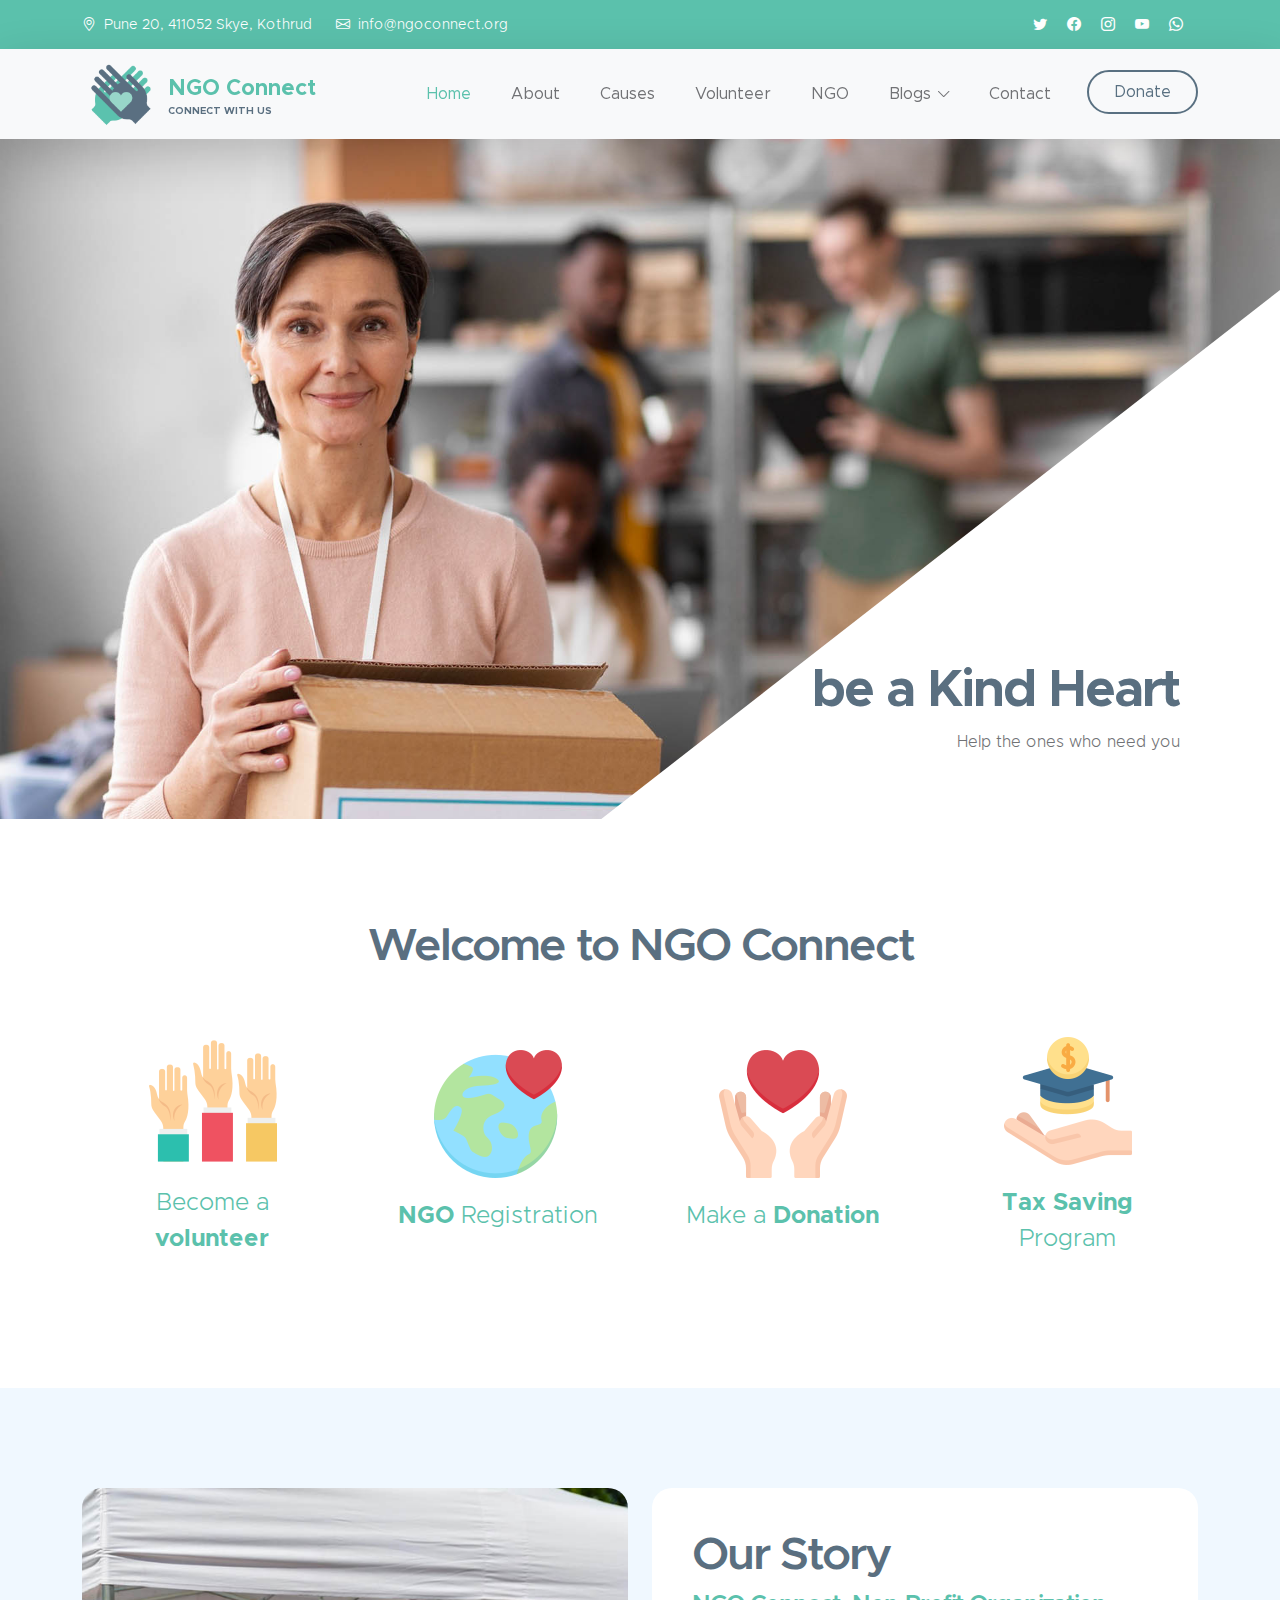
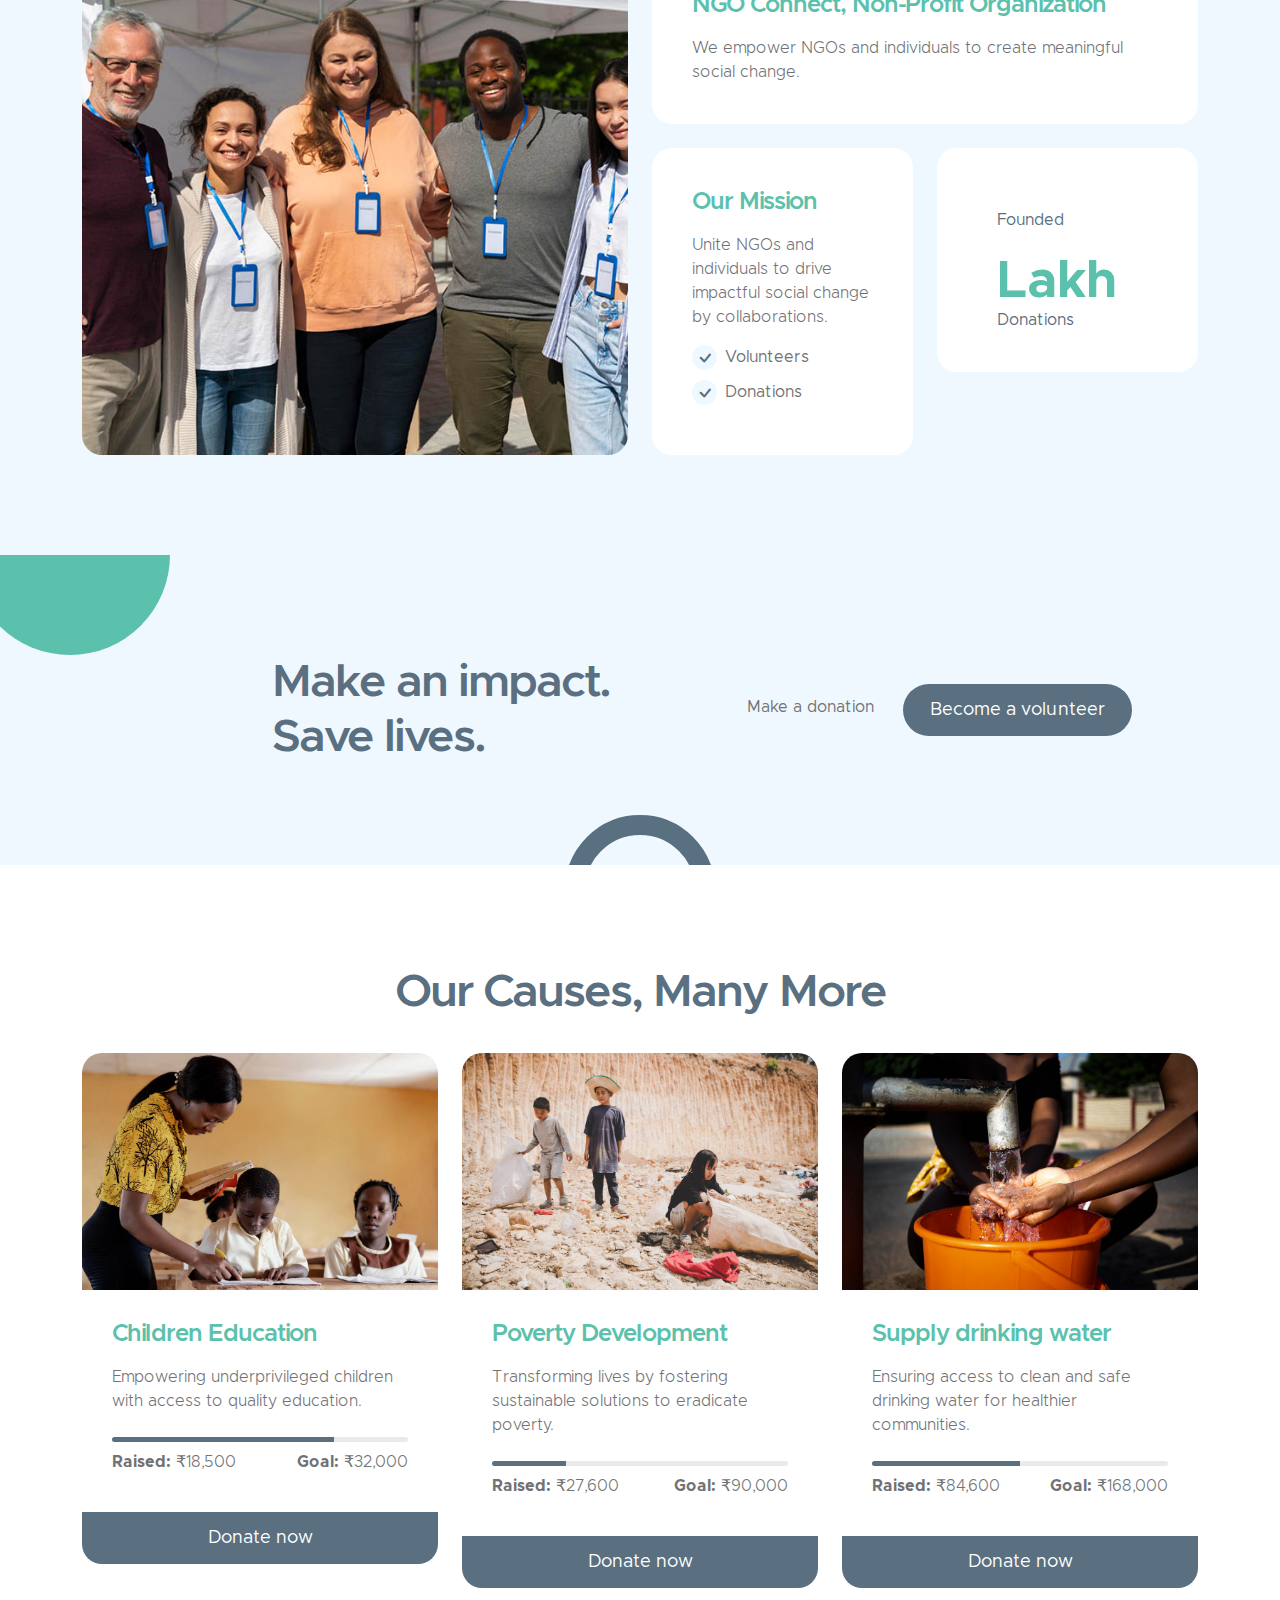
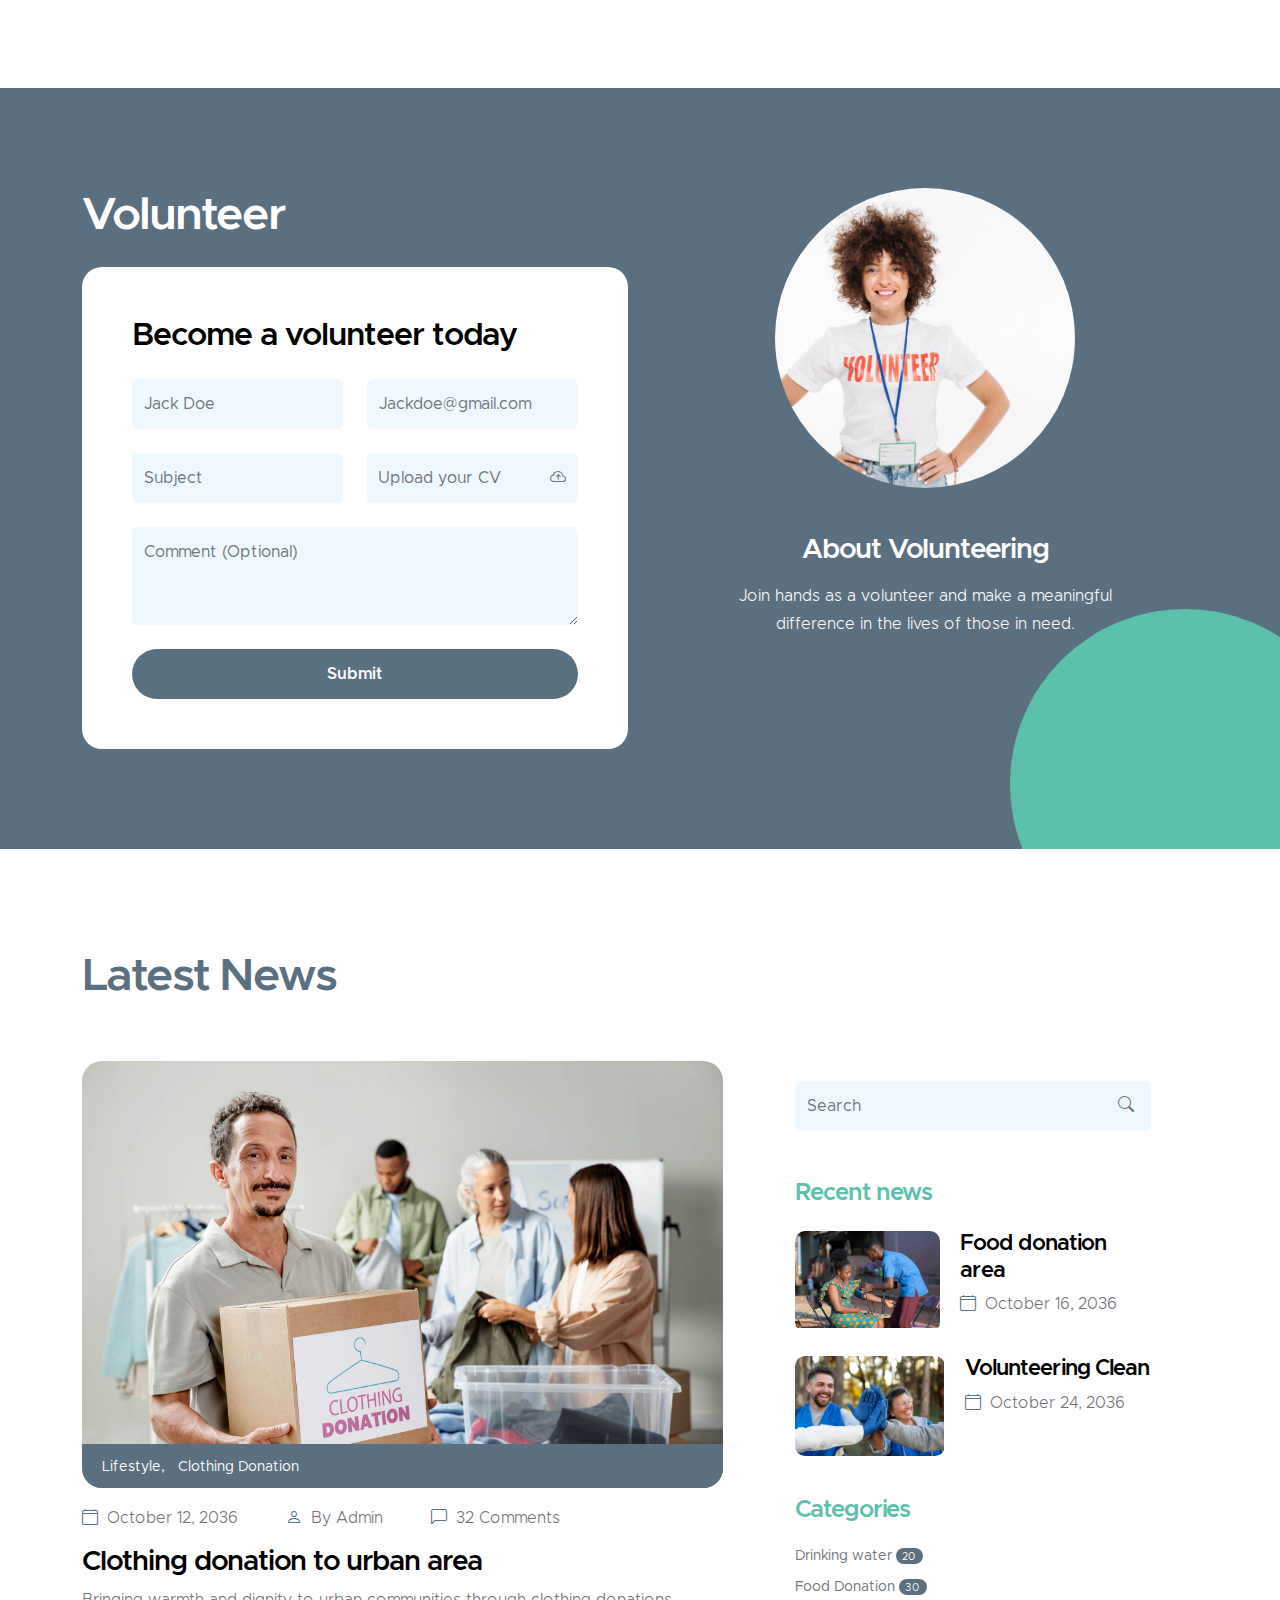
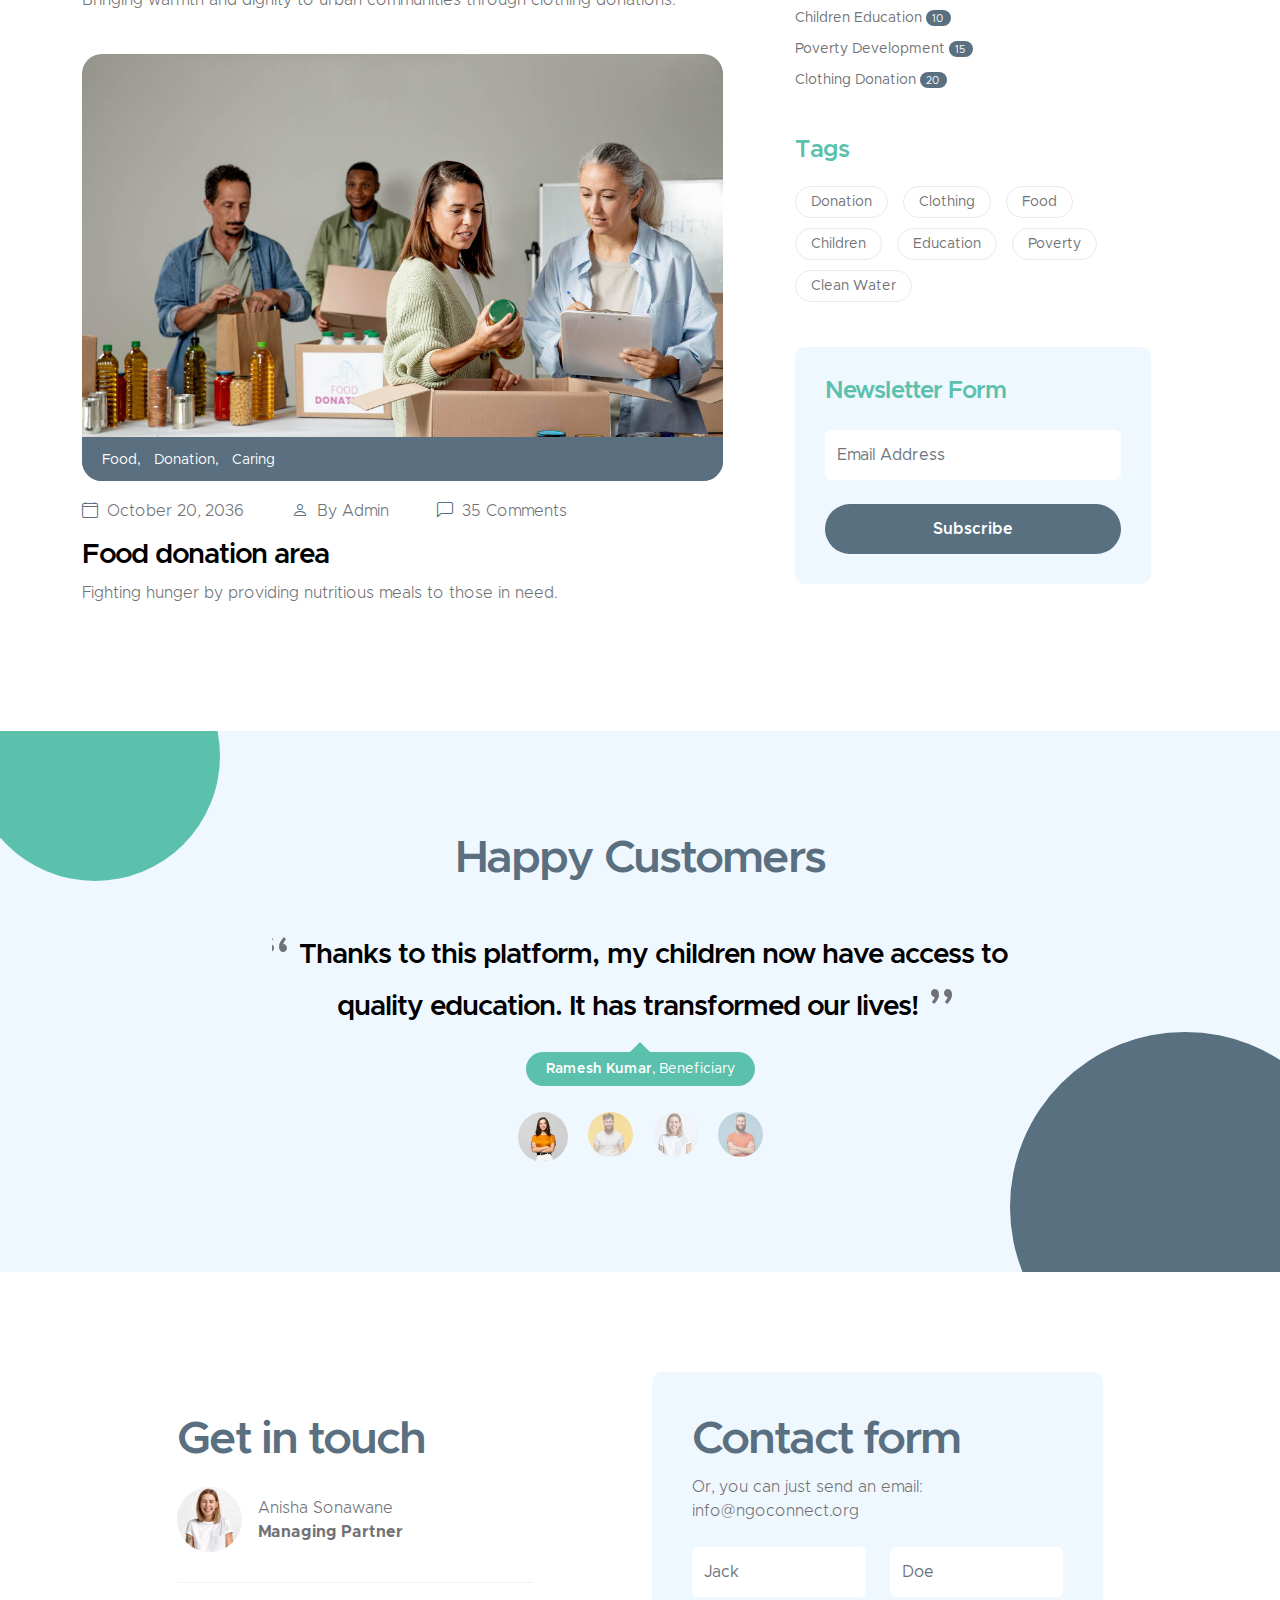
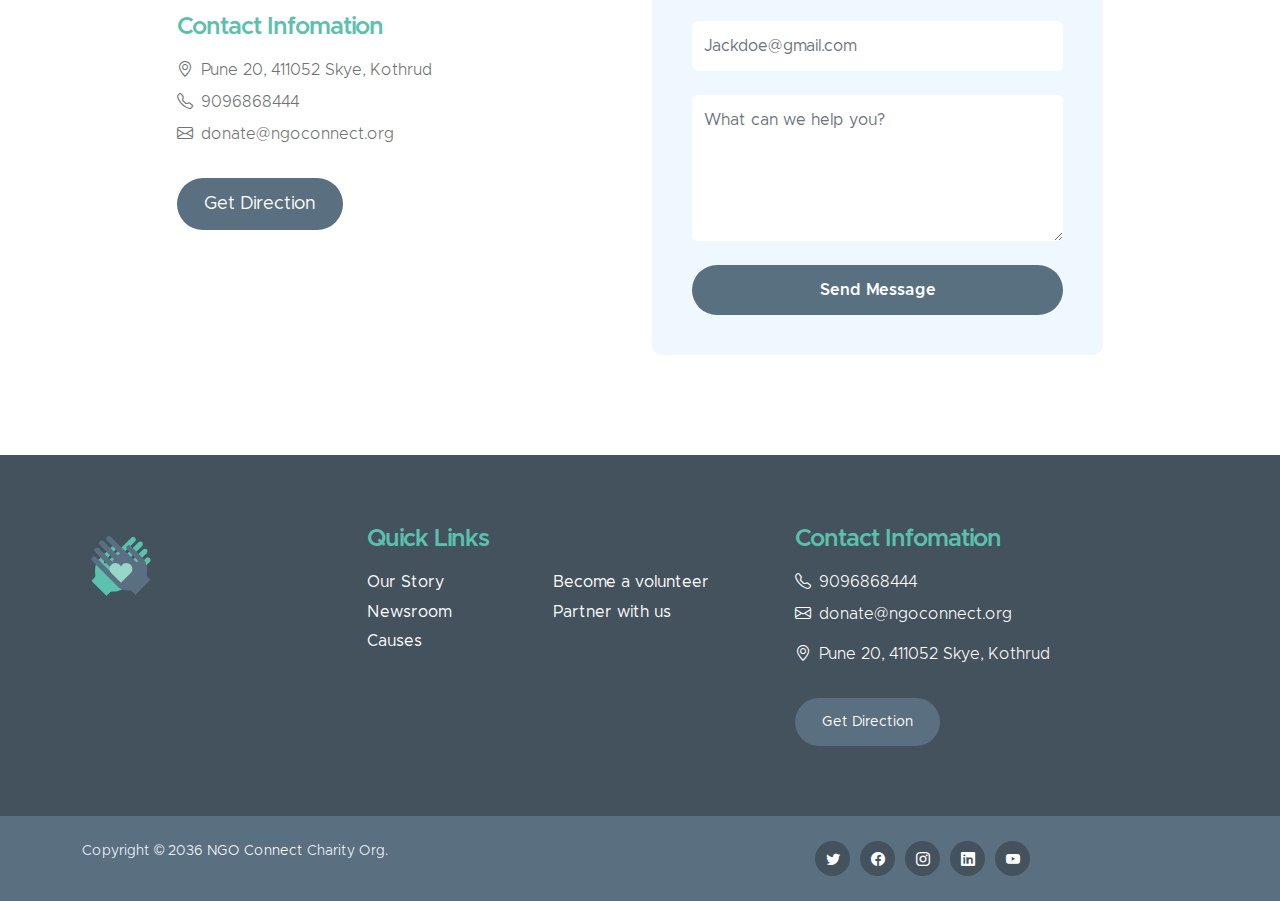
<file: index.html>
<!doctype html>
<html lang="en">
    <head>
        <meta charset="utf-8">
        <meta name="viewport" content="width=device-width, initial-scale=1">

        <meta name="description" content="">
        <meta name="author" content="">

        <title>NGO Connect</title>

        <!-- CSS FILES -->        
        <link href="css/bootstrap.min.css" rel="stylesheet">

        <link href="css/bootstrap-icons.css" rel="stylesheet">

        <link href="css/templatemo-kind-heart-charity.css" rel="stylesheet">


    </head>
    
    <body id="section_1">

        <header class="site-header">
            <div class="container">
                <div class="row">
                    
                    <div class="col-lg-8 col-12 d-flex flex-wrap">
                        <p class="d-flex me-4 mb-0">
                            <i class="bi-geo-alt me-2"></i>
                            Pune 20, 411052 Skye, Kothrud
                        </p>

                        <p class="d-flex mb-0">
                            <i class="bi-envelope me-2"></i>

                            <a href="mailto:info@company.com">
                                info@ngoconnect.org
                            </a>
                        </p>
                    </div>

                    <div class="col-lg-3 col-12 ms-auto d-lg-block d-none">
                        <ul class="social-icon">
                            <li class="social-icon-item">
                                <a href="#" class="social-icon-link bi-twitter"></a>
                            </li>

                            <li class="social-icon-item">
                                <a href="#" class="social-icon-link bi-facebook"></a>
                            </li>

                            <li class="social-icon-item">
                                <a href="#" class="social-icon-link bi-instagram"></a>
                            </li>

                            <li class="social-icon-item">
                                <a href="#" class="social-icon-link bi-youtube"></a>
                            </li>

                            <li class="social-icon-item">
                                <a href="#" class="social-icon-link bi-whatsapp"></a>
                            </li>
                        </ul>
                    </div>

                </div>
            </div>
        </header>

        <nav class="navbar navbar-expand-lg bg-light shadow-lg">
            <div class="container">
                <a class="navbar-brand" href="index.html">
                    <img src="images/logo.png" class="logo img-fluid" alt="Kind Heart Charity">
                    <span>
                        NGO Connect
                        <small>Connect With Us</small>
                    </span>
                </a>

                <button class="navbar-toggler" type="button" data-bs-toggle="collapse" data-bs-target="#navbarNav" aria-controls="navbarNav" aria-expanded="false" aria-label="Toggle navigation">
                    <span class="navbar-toggler-icon"></span>
                </button>

                <div class="collapse navbar-collapse" id="navbarNav">
                    <ul class="navbar-nav ms-auto">
                        <li class="nav-item">
                            <a class="nav-link click-scroll" href="#top">Home</a>
                        </li>

                        <li class="nav-item">
                            <a class="nav-link click-scroll" href="#section_2">About</a>
                        </li>

                        <li class="nav-item">
                            <a class="nav-link click-scroll" href="#section_3">Causes</a>
                        </li>

                        <li class="nav-item">
                            <a class="nav-link" href="user-register.html">Volunteer</a>
                        </li>

                        <li class="nav-item">
                            <a class="nav-link" href="ngo-register.html">NGO</a>
                        </li>

                        <li class="nav-item dropdown">
                            <a class="nav-link click-scroll dropdown-toggle" href="#section_5" id="navbarLightDropdownMenuLink" role="button" data-bs-toggle="dropdown" aria-expanded="false">Blogs</a>

                            <ul class="dropdown-menu dropdown-menu-light" aria-labelledby="navbarLightDropdownMenuLink">
                                <li><a class="dropdown-item" href="news.html">Blog Listing</a></li>

                                <li><a class="dropdown-item" href="news-detail.html">Blog Detail</a></li>
                            </ul>
                        </li>

                        <li class="nav-item">
                            <a class="nav-link click-scroll" href="#section_6">Contact</a>
                        </li>

                        <li class="nav-item ms-3">
                            <a class="nav-link custom-btn custom-border-btn btn" href="donate.html">Donate</a>
                        </li>
                    </ul>
                </div>
            </div>
        </nav>

        <main>

            <section class="hero-section hero-section-full-height">
                <div class="container-fluid">
                    <div class="row">

                        <div class="col-lg-12 col-12 p-0">
                            <div id="hero-slide" class="carousel carousel-fade slide" data-bs-ride="carousel">
                                <div class="carousel-inner">
                                    <div class="carousel-item active">
                                        <img src="images/slide/volunteer-helping-with-donation-box.jpg" class="carousel-image img-fluid" alt="...">
                                        
                                        <div class="carousel-caption d-flex flex-column justify-content-end">
                                            <h1>be a Kind Heart</h1>
                                            
                                            <p>Help the ones who need you</p>
                                        </div>
                                    </div>

                                    <div class="carousel-item">
                                        <img src="images/slide/volunteer-selecting-organizing-clothes-donations-charity.jpg" class="carousel-image img-fluid" alt="...">
                                        
                                        <div class="carousel-caption d-flex flex-column justify-content-end">
                                            <h1>Non-profit</h1>
                                            
                                            <p>You can support us to grow more</p>
                                        </div>
                                    </div>

                                    <div class="carousel-item">
                                        <img src="images/slide/medium-shot-people-collecting-donations.jpg" class="carousel-image img-fluid" alt="...">
                                        
                                        <div class="carousel-caption d-flex flex-column justify-content-end">
                                            <h1>Humanity</h1>
                                            
                                            <p>Please tell your friends about our website</p>
                                        </div>
                                    </div>
                                </div>

                                <button class="carousel-control-prev" type="button" data-bs-target="#hero-slide" data-bs-slide="prev">
                                    <span class="carousel-control-prev-icon" aria-hidden="true"></span>
                                    <span class="visually-hidden">Previous</span>
                                </button>

                                <button class="carousel-control-next" type="button" data-bs-target="#hero-slide" data-bs-slide="next">
                                    <span class="carousel-control-next-icon" aria-hidden="true"></span>
                                    <span class="visually-hidden">Next</span>
                                </button>
                            </div>
                        </div>

                    </div>
                </div>
            </section>


            <section class="section-padding">
                <div class="container">
                    <div class="row">

                        <div class="col-lg-10 col-12 text-center mx-auto">
                            <h2 class="mb-5">Welcome to NGO Connect</h2>
                        </div>

                        <div class="col-lg-3 col-md-6 col-12 mb-4 mb-lg-0">
                            <div class="featured-block d-flex justify-content-center align-items-center">
                                <a href="donate.html" class="d-block">
                                    <img src="images/icons/hands.png" class="featured-block-image img-fluid" alt="">

                                    <p class="featured-block-text">Become a <strong>volunteer</strong></p>
                                </a>
                            </div>
                        </div>

                        <div class="col-lg-3 col-md-6 col-12 mb-4 mb-lg-0 mb-md-4">
                            <div class="featured-block d-flex justify-content-center align-items-center">
                                <a href="ngo-register.html" class="d-block">
                                    <img src="images/icons/heart.png" class="featured-block-image img-fluid" alt="">

                                    <p class="featured-block-text"><strong>NGO</strong> Registration</p>
                                </a>
                            </div>
                        </div>

                        <div class="col-lg-3 col-md-6 col-12 mb-4 mb-lg-0 mb-md-4">
                            <div class="featured-block d-flex justify-content-center align-items-center">
                                <a href="donate.html" class="d-block">
                                    <img src="images/icons/receive.png" class="featured-block-image img-fluid" alt="">

                                    <p class="featured-block-text">Make a <strong>Donation</strong></p>
                                </a>
                            </div>
                        </div>

                        <div class="col-lg-3 col-md-6 col-12 mb-4 mb-lg-0">
                            <div class="featured-block d-flex justify-content-center align-items-center">
                                <a href="donate.html" class="d-block">
                                    <img src="images/icons/scholarship.png" class="featured-block-image img-fluid" alt="">

                                    <p class="featured-block-text"><strong>Tax Saving</strong> Program</p>
                                </a>
                            </div>
                        </div>

                    </div>
                </div>
            </section>

            <section class="section-padding section-bg" id="section_2">
                <div class="container">
                    <div class="row">

                        <div class="col-lg-6 col-12 mb-5 mb-lg-0">
                            <img src="images/group-people-volunteering-foodbank-poor-people.jpg" class="custom-text-box-image img-fluid" alt="">
                        </div>

                        <div class="col-lg-6 col-12">
                            <div class="custom-text-box">
                                <h2 class="mb-2">Our Story</h2>

                                <h5 class="mb-3">NGO Connect, Non-Profit Organization</h5>

                                <p class="mb-0">We empower NGOs and individuals to create meaningful social change.</p>
                            </div>
                            
                            <div class="row">
                                <div class="col-lg-6 col-md-6 col-12">
                                    <div class="custom-text-box mb-lg-0">
                                        <h5 class="mb-3">Our Mission</h5>

                                        <p>Unite NGOs and individuals to drive impactful social change by collaborations.</p>

                                        <ul class="custom-list mt-2">
                                            <li class="custom-list-item d-flex">
                                                <i class="bi-check custom-text-box-icon me-2"></i>
                                                Volunteers
                                            </li>

                                            <li class="custom-list-item d-flex">
                                                <i class="bi-check custom-text-box-icon me-2"></i>
                                                Donations
                                            </li>
                                        </ul>
                                    </div>
                                </div>

                                <div class="col-lg-6 col-md-6 col-12">
                                    <div class="custom-text-box d-flex flex-wrap d-lg-block mb-lg-0">
                                        <div class="counter-thumb"> 
                                            <div class="d-flex">
                                                <span class="counter-number" data-from="1" data-to="2009" data-speed="1000"></span>
                                                <span class="counter-number-text"></span>
                                            </div>

                                            <span class="counter-text">Founded</span>
                                        </div> 

                                        <div class="counter-thumb mt-4"> 
                                            <div class="d-flex">
                                                <span class="counter-number" data-from="1" data-to="120" data-speed="1000"></span>
                                                <span class="counter-number-text">Lakh</span>
                                            </div>

                                            <span class="counter-text">Donations</span>
                                        </div> 
                                    </div>
                                </div>
                            </div>
                        </div>

                    </div>
                </div>
            </section>

            <section class="cta-section section-padding section-bg">
                <div class="container">
                    <div class="row justify-content-center align-items-center">

                        <div class="col-lg-5 col-12 ms-auto">
                            <h2 class="mb-0">Make an impact. <br> Save lives.</h2>
                        </div>

                        <div class="col-lg-5 col-12">
                            <a href="#" class="me-4">Make a donation</a>

                            <a href="#section_4" class="custom-btn btn smoothscroll">Become a volunteer</a>
                        </div>

                    </div>
                </div>
            </section>


            <section class="section-padding" id="section_3">
                <div class="container">
                    <div class="row">

                        <div class="col-lg-12 col-12 text-center mb-4">
                            <h2>Our Causes, Many More</h2>
                        </div>

                        <div class="col-lg-4 col-md-6 col-12 mb-4 mb-lg-0">
                            <div class="custom-block-wrap">
                                <img src="images/causes/group-african-kids-paying-attention-class.jpg" class="custom-block-image img-fluid" alt="">

                                <div class="custom-block">
                                    <div class="custom-block-body">
                                        <h5 class="mb-3">Children Education</h5>

                                        <p>Empowering underprivileged children with access to quality education.</p>

                                        <div class="progress mt-4">
                                            <div class="progress-bar w-75" role="progressbar" aria-valuenow="75" aria-valuemin="0" aria-valuemax="100"></div>
                                        </div>

                                        <div class="d-flex align-items-center my-2">
                                            <p class="mb-0">
                                                <strong>Raised:</strong>
                                                ₹18,500
                                            </p>

                                            <p class="ms-auto mb-0">
                                                <strong>Goal:</strong>
                                                ₹32,000
                                            </p>
                                        </div>
                                    </div>

                                    <a href="donate.html" class="custom-btn btn">Donate now</a>
                                </div>
                            </div>
                        </div>

                        <div class="col-lg-4 col-md-6 col-12 mb-4 mb-lg-0">
                            <div class="custom-block-wrap">
                                <img src="images/causes/poor-child-landfill-looks-forward-with-hope.jpg" class="custom-block-image img-fluid" alt="">

                                <div class="custom-block">
                                    <div class="custom-block-body">
                                        <h5 class="mb-3">Poverty Development</h5>

                                        <p>Transforming lives by fostering sustainable solutions to eradicate poverty.</p>

                                        <div class="progress mt-4">
                                            <div class="progress-bar w-25" role="progressbar" aria-valuenow="25" aria-valuemin="0" aria-valuemax="100"></div>
                                        </div>

                                        <div class="d-flex align-items-center my-2">
                                            <p class="mb-0">
                                                <strong>Raised:</strong>
                                                ₹27,600
                                            </p>

                                            <p class="ms-auto mb-0">
                                                <strong>Goal:</strong>
                                                ₹90,000
                                            </p>
                                        </div>
                                    </div>

                                    <a href="donate.html" class="custom-btn btn">Donate now</a>
                                </div>
                            </div>
                        </div>

                        <div class="col-lg-4 col-md-6 col-12">
                            <div class="custom-block-wrap">
                                <img src="images/causes/african-woman-pouring-water-recipient-outdoors.jpg" class="custom-block-image img-fluid" alt="">

                                <div class="custom-block">
                                    <div class="custom-block-body">
                                        <h5 class="mb-3">Supply drinking water</h5>

                                        <p>Ensuring access to clean and safe drinking water for healthier communities.</p>

                                        <div class="progress mt-4">
                                            <div class="progress-bar w-50" role="progressbar" aria-valuenow="50" aria-valuemin="0" aria-valuemax="100"></div>
                                        </div>

                                        <div class="d-flex align-items-center my-2">
                                            <p class="mb-0">
                                                <strong>Raised:</strong>
                                                ₹84,600
                                            </p>

                                            <p class="ms-auto mb-0">
                                                <strong>Goal:</strong>
                                                ₹168,000
                                            </p>
                                        </div>
                                    </div>

                                    <a href="donate.html" class="custom-btn btn">Donate now</a>
                                </div>
                            </div>
                        </div>

                    </div>
                </div>
            </section>

            <section class="volunteer-section section-padding" id="section_4">
                <div class="container">
                    <div class="row">

                        <div class="col-lg-6 col-12">
                            <h2 class="text-white mb-4">Volunteer</h2>

                            <form class="custom-form volunteer-form mb-5 mb-lg-0" action="#" method="post" role="form">
                                <h3 class="mb-4">Become a volunteer today</h3>

                                <div class="row">
                                    <div class="col-lg-6 col-12">
                                        <input type="text" name="volunteer-name" id="volunteer-name" class="form-control" placeholder="Jack Doe" required>
                                    </div>

                                    <div class="col-lg-6 col-12">    
                                        <input type="email" name="volunteer-email" id="volunteer-email" pattern="[^ @]*@[^ @]*" class="form-control" placeholder="Jackdoe@gmail.com" required>
                                    </div>

                                    <div class="col-lg-6 col-12">
                                        <input type="text" name="volunteer-subject" id="volunteer-subject" class="form-control" placeholder="Subject" required>
                                    </div>

                                    <div class="col-lg-6 col-12">
                                        <div class="input-group input-group-file">
                                            <input type="file" class="form-control" id="inputGroupFile02">
                                            
                                            <label class="input-group-text" for="inputGroupFile02">Upload your CV</label>

                                            <i class="bi-cloud-arrow-up ms-auto"></i>
                                        </div>
                                    </div>
                                </div>

                                <textarea name="volunteer-message" rows="3" class="form-control" id="volunteer-message" placeholder="Comment (Optional)"></textarea>

                                <button type="submit" class="form-control">Submit</button>
                            </form>
                        </div>

                        <div class="col-lg-6 col-12">
                            <img src="images/smiling-casual-woman-dressed-volunteer-t-shirt-with-badge.jpg" class="volunteer-image img-fluid" alt="">

                            <div class="custom-block-body text-center">
                                <h4 class="text-white mt-lg-3 mb-lg-3">About Volunteering</h4>

                                <p class="text-white">Join hands as a volunteer and make a meaningful difference in the lives of those in need.</p>
                            </div>
                        </div>

                    </div>
                </div>
            </section>

            <section class="news-section section-padding" id="section_5">
                <div class="container">
                    <div class="row">

                        <div class="col-lg-12 col-12 mb-5">
                            <h2>Latest News</h2>
                        </div>

                        <div class="col-lg-7 col-12">
                            <div class="news-block">
                                <div class="news-block-top">
                                    <a href="news-detail.html">
                                        <img src="images/news/medium-shot-volunteers-with-clothing-donations.jpg" class="news-image img-fluid" alt="">
                                    </a>

                                    <div class="news-category-block">
                                        <a href="#" class="category-block-link">
                                            Lifestyle,
                                        </a>

                                        <a href="#" class="category-block-link">
                                            Clothing Donation
                                        </a>
                                    </div>
                                </div>

                                <div class="news-block-info">
                                    <div class="d-flex mt-2">
                                        <div class="news-block-date">
                                            <p>
                                                <i class="bi-calendar4 custom-icon me-1"></i>
                                                October 12, 2036
                                            </p>
                                        </div>

                                        <div class="news-block-author mx-5">
                                            <p>
                                                <i class="bi-person custom-icon me-1"></i>
                                                By Admin
                                            </p>
                                        </div>

                                        <div class="news-block-comment">
                                            <p>
                                                <i class="bi-chat-left custom-icon me-1"></i>
                                                32 Comments
                                            </p>
                                        </div>
                                    </div>

                                    <div class="news-block-title mb-2">
                                        <h4><a href="news-detail.html" class="news-block-title-link">Clothing donation to urban area</a></h4>
                                    </div>

                                    <div class="news-block-body">
                                        <p>Bringing warmth and dignity to urban communities through clothing donations.</p>
                                    </div>
                                </div>
                            </div>

                            <div class="news-block mt-3">
                                <div class="news-block-top">
                                    <a href="news-detail.html">
                                        <img src="images/news/medium-shot-people-collecting-foodstuff.jpg" class="news-image img-fluid" alt="">
                                    </a>

                                    <div class="news-category-block">
                                        <a href="#" class="category-block-link">
                                            Food,
                                        </a>

                                        <a href="#" class="category-block-link">
                                            Donation,
                                        </a>

                                        <a href="#" class="category-block-link">
                                            Caring
                                        </a>
                                    </div>
                                </div>

                                <div class="news-block-info">
                                    <div class="d-flex mt-2">
                                        <div class="news-block-date">
                                            <p>
                                                <i class="bi-calendar4 custom-icon me-1"></i>
                                                October 20, 2036
                                            </p>
                                        </div>

                                        <div class="news-block-author mx-5">
                                            <p>
                                                <i class="bi-person custom-icon me-1"></i>
                                                By Admin
                                            </p>
                                        </div>

                                        <div class="news-block-comment">
                                            <p>
                                                <i class="bi-chat-left custom-icon me-1"></i>
                                                35 Comments
                                            </p>
                                        </div>
                                    </div>

                                    <div class="news-block-title mb-2">
                                        <h4><a href="news-detail.html" class="news-block-title-link">Food donation area</a></h4>
                                    </div>

                                    <div class="news-block-body">
                                        <p>Fighting hunger by providing nutritious meals to those in need.</p>
                                    </div>
                                </div>
                            </div>
                        </div>

                        <div class="col-lg-4 col-12 mx-auto">
                            <form class="custom-form search-form" action="#" method="get" role="form">
                                <input name="search" type="search" class="form-control" id="search" placeholder="Search" aria-label="Search">

                                <button type="submit" class="form-control">
                                    <i class="bi-search"></i>
                                </button>
                            </form>

                            <h5 class="mt-5 mb-3">Recent news</h5>

                            <div class="news-block news-block-two-col d-flex mt-4">
                                <div class="news-block-two-col-image-wrap">
                                    <a href="news-detail.html">
                                        <img src="images/news/africa-humanitarian-aid-doctor.jpg" class="news-image img-fluid" alt="">
                                    </a>
                                </div>

                                <div class="news-block-two-col-info">
                                    <div class="news-block-title mb-2">
                                        <h6><a href="news-detail.html" class="news-block-title-link">Food donation area</a></h6>
                                    </div>

                                    <div class="news-block-date">
                                        <p>
                                            <i class="bi-calendar4 custom-icon me-1"></i>
                                            October 16, 2036
                                        </p>
                                    </div>
                                </div>
                            </div>

                            <div class="news-block news-block-two-col d-flex mt-4">
                                <div class="news-block-two-col-image-wrap">
                                    <a href="news-detail.html">
                                        <img src="images/news/close-up-happy-people-working-together.jpg" class="news-image img-fluid" alt="">
                                    </a>
                                </div>

                                <div class="news-block-two-col-info">
                                    <div class="news-block-title mb-2">
                                        <h6><a href="news-detail.html" class="news-block-title-link">Volunteering Clean</a></h6>
                                    </div>

                                    <div class="news-block-date">
                                        <p>
                                            <i class="bi-calendar4 custom-icon me-1"></i>
                                            October 24, 2036
                                        </p>
                                    </div>
                                </div>
                            </div>

                            <div class="category-block d-flex flex-column">
                                <h5 class="mb-3">Categories</h5>

                                <a href="#" class="category-block-link">
                                    Drinking water
                                    <span class="badge">20</span>
                                </a>

                                <a href="#" class="category-block-link">
                                    Food Donation
                                    <span class="badge">30</span>
                                </a>

                                <a href="#" class="category-block-link">
                                    Children Education
                                    <span class="badge">10</span>
                                </a>

                                <a href="#" class="category-block-link">
                                    Poverty Development
                                    <span class="badge">15</span>
                                </a>

                                <a href="#" class="category-block-link">
                                    Clothing Donation
                                    <span class="badge">20</span>
                                </a>
                            </div>

                            <div class="tags-block">
                                <h5 class="mb-3">Tags</h5>

                                <a href="#" class="tags-block-link">
                                    Donation
                                </a>

                                <a href="#" class="tags-block-link">
                                    Clothing
                                </a>

                                <a href="#" class="tags-block-link">
                                    Food
                                </a>

                                <a href="#" class="tags-block-link">
                                    Children
                                </a>

                                <a href="#" class="tags-block-link">
                                    Education
                                </a>

                                <a href="#" class="tags-block-link">
                                    Poverty
                                </a>

                                <a href="#" class="tags-block-link">
                                    Clean Water
                                </a>
                            </div>

                            <form class="custom-form subscribe-form" action="#" method="get" role="form">
                                <h5 class="mb-4">Newsletter Form</h5>

                                <input type="email" name="subscribe-email" id="subscribe-email" pattern="[^ @]*@[^ @]*" class="form-control" placeholder="Email Address" required>

                                <div class="col-lg-12 col-12">
                                    <button type="submit" class="form-control">Subscribe</button>
                                </div>
                            </form>
                        </div>

                    </div>
                </div>
            </section>


            <section class="testimonial-section section-padding section-bg">
                <div class="container">
                    <div class="row">

                        <div class="col-lg-8 col-12 mx-auto">
                            <h2 class="mb-lg-3">Happy Customers</h2>
                            
                                <div id="testimonial-carousel" class="carousel carousel-fade slide" data-bs-ride="carousel">

                                    <div class="carousel-inner">
                                        <div class="carousel-item active">
                                           <div class="carousel-caption">
                                                <h4 class="carousel-title">Thanks to this platform, my children now have access to quality education. It has transformed our lives!</h4>

                                                <small class="carousel-name"><span class="carousel-name-title">Ramesh Kumar</span>, Beneficiary</small>
                                           </div>
                                        </div>

                                        <div class="carousel-item">
                                            <div class="carousel-caption">
                                                <h4 class="carousel-title">Volunteering here has been a rewarding experience. It feels amazing to contribute to meaningful causes.</h4>

                                                <small class="carousel-name"><span class="carousel-name-title">Anita Sharma</span>, Volunteer</small>
                                            </div>
                                        </div>

                                        <div class="carousel-item">
                                            <div class="carousel-caption">
                                                <h4 class="carousel-title">Knowing that my contributions are changing lives fills me with immense joy and gratitude.</h4>

                                                <small class="carousel-name"><span class="carousel-name-title">Meena Das</span>, Donor</small>
                                            </div>
                                        </div>

                                        <div class="carousel-item">
                                            <div class="carousel-caption">
                                                <h4 class="carousel-title">This collaboration has helped our NGO reach more people and make a real difference in their lives.</h4>

                                                <small class="carousel-name"><span class="carousel-name-title">Rahul Verma</span>, NGO Partner</small>
                                           </div>
                                        </div>

                                          <ol class="carousel-indicators">
                                               <li data-bs-target="#testimonial-carousel" data-bs-slide-to="0" class="active">
                                                    <img src="images/avatar/portrait-beautiful-young-woman-standing-grey-wall.jpg" class="img-fluid rounded-circle avatar-image" alt="avatar">
                                               </li>

                                               <li data-bs-target="#testimonial-carousel" data-bs-slide-to="1" class="">
                                                    <img src="images/avatar/portrait-young-redhead-bearded-male.jpg" class="img-fluid rounded-circle avatar-image" alt="avatar">
                                               </li>

                                               <li data-bs-target="#testimonial-carousel" data-bs-slide-to="2" class="">
                                                    <img src="images/avatar/pretty-blonde-woman-wearing-white-t-shirt.jpg" class="img-fluid rounded-circle avatar-image" alt="avatar">
                                               </li>

                                               <li data-bs-target="#testimonial-carousel" data-bs-slide-to="3" class="">
                                                    <img src="images/avatar/studio-portrait-emotional-happy-funny.jpg" class="img-fluid rounded-circle avatar-image" alt="avatar">
                                               </li>
                                          </ol>

                                 </div>
                            </div>
                        </div>

                    </div>
                </div>
            </section>


            <section class="contact-section section-padding" id="section_6">
                <div class="container">
                    <div class="row">

                        <div class="col-lg-4 col-12 ms-auto mb-5 mb-lg-0">
                            <div class="contact-info-wrap">
                                <h2>Get in touch</h2>

                                <div class="contact-image-wrap d-flex flex-wrap">
                                    <img src="images/avatar/pretty-blonde-woman-wearing-white-t-shirt.jpg" class="img-fluid avatar-image" alt="">

                                    <div class="d-flex flex-column justify-content-center ms-3">
                                        <p class="mb-0">Anisha Sonawane</p>
                                        <p class="mb-0"><strong>Managing Partner</strong></p>
                                    </div>
                                </div>

                                <div class="contact-info">
                                    <h5 class="mb-3">Contact Infomation</h5>

                                    <p class="d-flex mb-2">
                                        <i class="bi-geo-alt me-2"></i>
                                        Pune 20, 411052 Skye, Kothrud
                                    </p>

                                    <p class="d-flex mb-2">
                                        <i class="bi-telephone me-2"></i>

                                        <a href="tel: 9096868444">
                                            9096868444
                                        </a>
                                    </p>

                                    <p class="d-flex">
                                        <i class="bi-envelope me-2"></i>

                                        <a href="mailto:info@yourgmail.com">
                                            donate@ngoconnect.org
                                        </a>
                                    </p>

                                    <a href="#" class="custom-btn btn mt-3">Get Direction</a>
                                </div>
                            </div>
                        </div>

                        <div class="col-lg-5 col-12 mx-auto">
                            <form class="custom-form contact-form" action="#" method="post" role="form">
                                <h2>Contact form</h2>

                                <p class="mb-4">Or, you can just send an email:
                                    <a href="#">info@ngoconnect.org</a>
                                </p>
                                <div class="row">
                                    <div class="col-lg-6 col-md-6 col-12">
                                        <input type="text" name="first-name" id="first-name" class="form-control" placeholder="Jack" required>
                                    </div>

                                    <div class="col-lg-6 col-md-6 col-12">
                                        <input type="text" name="last-name" id="last-name" class="form-control" placeholder="Doe" required>
                                    </div>
                                </div>

                                <input type="email" name="email" id="email" pattern="[^ @]*@[^ @]*" class="form-control" placeholder="Jackdoe@gmail.com" required>

                                <textarea name="message" rows="5" class="form-control" id="message" placeholder="What can we help you?"></textarea>

                                <button type="submit" class="form-control">Send Message</button>
                            </form>
                        </div>

                    </div>
                </div>
            </section>
        </main>

        <footer class="site-footer">
            <div class="container">
                <div class="row">
                    <div class="col-lg-3 col-12 mb-4">
                        <img src="images/logo.png" class="logo img-fluid" alt="">
                    </div>

                    <div class="col-lg-4 col-md-6 col-12 mb-4">
                        <h5 class="site-footer-title mb-3">Quick Links</h5>

                        <ul class="footer-menu">
                            <li class="footer-menu-item"><a href="#" class="footer-menu-link">Our Story</a></li>

                            <li class="footer-menu-item"><a href="#" class="footer-menu-link">Newsroom</a></li>

                            <li class="footer-menu-item"><a href="#" class="footer-menu-link">Causes</a></li>

                            <li class="footer-menu-item"><a href="#" class="footer-menu-link">Become a volunteer</a></li>

                            <li class="footer-menu-item"><a href="#" class="footer-menu-link">Partner with us</a></li>
                        </ul>
                    </div>

                    <div class="col-lg-4 col-md-6 col-12 mx-auto">
                        <h5 class="site-footer-title mb-3">Contact Infomation</h5>

                        <p class="text-white d-flex mb-2">
                            <i class="bi-telephone me-2"></i>

                            <a href="tel: 9096868444" class="site-footer-link">
                                9096868444
                            </a>
                        </p>

                        <p class="text-white d-flex">
                            <i class="bi-envelope me-2"></i>

                            <a href="mailto:info@yourgmail.com" class="site-footer-link">
                                donate@ngoconnect.org
                            </a>
                        </p>

                        <p class="text-white d-flex mt-3">
                            <i class="bi-geo-alt me-2"></i>
                            Pune 20, 411052 Skye, Kothrud
                        </p>

                        <a href="#" class="custom-btn btn mt-3">Get Direction</a>
                    </div>
                </div>
            </div>

            <div class="site-footer-bottom">
                <div class="container">
                    <div class="row">

                        <div class="col-lg-6 col-md-7 col-12">
                            <p class="copyright-text mb-0">Copyright © 2036 <a href="#">NGO Connect</a> Charity Org.
                        </div>
                        
                        <div class="col-lg-6 col-md-5 col-12 d-flex justify-content-center align-items-center mx-auto">
                            <ul class="social-icon">
                                <li class="social-icon-item">
                                    <a href="#" class="social-icon-link bi-twitter"></a>
                                </li>

                                <li class="social-icon-item">
                                    <a href="#" class="social-icon-link bi-facebook"></a>
                                </li>

                                <li class="social-icon-item">
                                    <a href="#" class="social-icon-link bi-instagram"></a>
                                </li>

                                <li class="social-icon-item">
                                    <a href="#" class="social-icon-link bi-linkedin"></a>
                                </li>

                                <li class="social-icon-item">
                                    <a href="https://youtube.com/templatemo" class="social-icon-link bi-youtube"></a>
                                </li>
                            </ul>
                        </div>
                        
                    </div>
                </div>
            </div>
        </footer>

        <!-- JAVASCRIPT FILES -->
        <script src="js/jquery.min.js"></script>
        <script src="js/bootstrap.min.js"></script>
        <script src="js/jquery.sticky.js"></script>
        <script src="js/click-scroll.js"></script>
        <script src="js/counter.js"></script>
        <script src="js/custom.js"></script>

    </body>
</html>
</file>
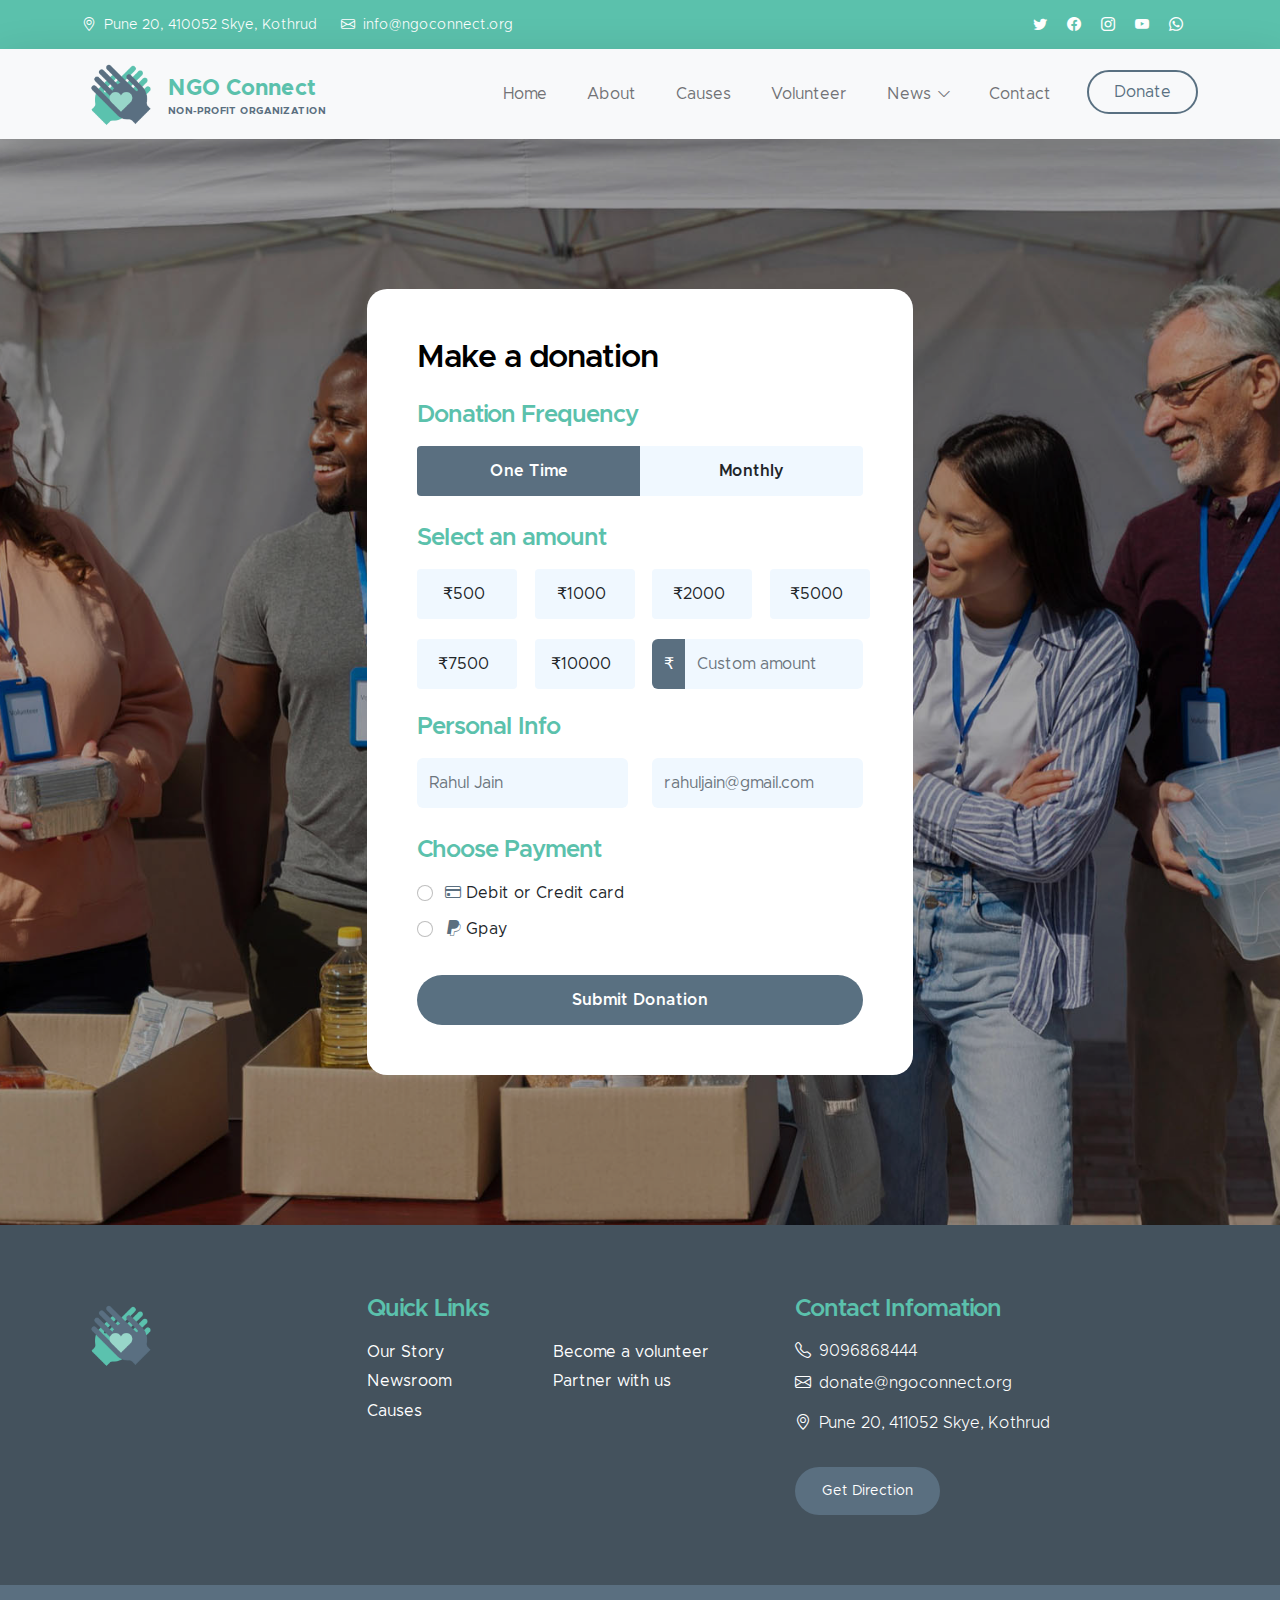
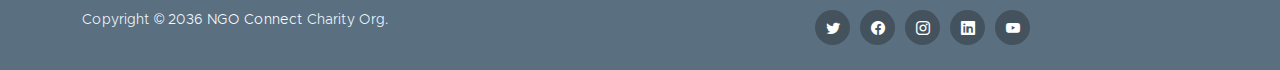
<file: donate.html>
<!doctype html>
<html lang="en">
    <head>
        <meta charset="utf-8">
        <meta name="viewport" content="width=device-width, initial-scale=1">

        <meta name="description" content="">
        <meta name="author" content="">

        <title>NGO Connect - Donation</title>

        <!-- CSS FILES -->        
        <link href="css/bootstrap.min.css" rel="stylesheet">

        <link href="css/bootstrap-icons.css" rel="stylesheet">

        <link href="css/templatemo-kind-heart-charity.css" rel="stylesheet">

    </head>
    
    <body>

        <header class="site-header">
            <div class="container">
                <div class="row">
                    
                    <div class="col-lg-8 col-12 d-flex flex-wrap">
                        <p class="d-flex me-4 mb-0">
                            <i class="bi-geo-alt me-2"></i>
                            Pune 20, 410052 Skye, Kothrud
                        </p>

                        <p class="d-flex mb-0">
                            <i class="bi-envelope me-2"></i>

                            <a href="mailto:info@company.com">
                                info@ngoconnect.org
                            </a>
                        </p>
                    </div>

                    <div class="col-lg-3 col-12 ms-auto d-lg-block d-none">
                        <ul class="social-icon">
                            <li class="social-icon-item">
                                <a href="#" class="social-icon-link bi-twitter"></a>
                            </li>

                            <li class="social-icon-item">
                                <a href="#" class="social-icon-link bi-facebook"></a>
                            </li>

                            <li class="social-icon-item">
                                <a href="#" class="social-icon-link bi-instagram"></a>
                            </li>

                            <li class="social-icon-item">
                                <a href="#" class="social-icon-link bi-youtube"></a>
                            </li>

                            <li class="social-icon-item">
                                <a href="#" class="social-icon-link bi-whatsapp"></a>
                            </li>
                        </ul>
                    </div>

                </div>
            </div>
        </header>

        <nav class="navbar navbar-expand-lg bg-light shadow-lg">
            <div class="container">
                <a class="navbar-brand" href="index.html">
                    <img src="images/logo.png" class="logo img-fluid" alt="">
                    <span>
                        NGO Connect
                        <small>Non-profit Organization</small>
                    </span>
                </a>

                <button class="navbar-toggler" type="button" data-bs-toggle="collapse" data-bs-target="#navbarNav" aria-controls="navbarNav" aria-expanded="false" aria-label="Toggle navigation">
                    <span class="navbar-toggler-icon"></span>
                </button>

                <div class="collapse navbar-collapse" id="navbarNav">
                    <ul class="navbar-nav ms-auto">
                        <li class="nav-item">
                            <a class="nav-link click-scroll" href="index.html#section_1">Home</a>
                        </li>

                        <li class="nav-item">
                            <a class="nav-link click-scroll" href="index.html#section_2">About</a>
                        </li>

                        <li class="nav-item">
                            <a class="nav-link click-scroll" href="index.html#section_3">Causes</a>
                        </li>

                        <li class="nav-item">
                            <a class="nav-link click-scroll" href="index.html#section_4">Volunteer</a>
                        </li>

                        <li class="nav-item dropdown">
                            <a class="nav-link click-scroll dropdown-toggle" href="index.html#section_5" id="navbarLightDropdownMenuLink" role="button" data-bs-toggle="dropdown" aria-expanded="false">News</a>

                            <ul class="dropdown-menu dropdown-menu-light" aria-labelledby="navbarLightDropdownMenuLink">
                                <li><a class="dropdown-item" href="news.html">News Listing</a></li>

                                <li><a class="dropdown-item" href="news-detail.html">News Detail</a></li>
                            </ul>
                        </li>

                        <li class="nav-item">
                            <a class="nav-link click-scroll" href="index.html#section_6">Contact</a>
                        </li>

                        <li class="nav-item ms-3">
                            <a class="nav-link custom-btn custom-border-btn btn" href="donate.html">Donate</a>
                        </li>
                    </ul>
                </div>
            </div>
        </nav>

        <main>

            <section class="donate-section">
                <div class="section-overlay"></div>
                <div class="container">
                    <div class="row">

                        <div class="col-lg-6 col-12 mx-auto">
                            <form class="custom-form donate-form" action="#" method="get" role="form">
                                <h3 class="mb-4">Make a donation</h3>

                                <div class="row">
                                    <div class="col-lg-12 col-12">
                                        <h5 class="mb-3">Donation Frequency</h5>
                                    </div>

                                    <div class="col-lg-6 col-6 form-check-group form-check-group-donation-frequency">
                                        <div class="form-check form-check-radio">
                                            <input class="form-check-input" type="radio" name="DonationFrequency" id="DonationFrequencyOne" checked>
                                            
                                            <label class="form-check-label" for="DonationFrequencyOne">
                                                One Time
                                            </label>
                                        </div>
                                    </div>

                                    <div class="col-lg-6 col-6 form-check-group form-check-group-donation-frequency">
                                        <div class="form-check form-check-radio">
                                            <input class="form-check-input" type="radio" name="DonationFrequency" id="DonationFrequencyMonthly">
                                            
                                            <label class="form-check-label" for="DonationFrequencyMonthly">
                                                Monthly
                                            </label>
                                        </div>
                                    </div>

                                    <div class="col-lg-12 col-12">
                                        <h5 class="mt-2 mb-3">Select an amount</h5>
                                    </div>

                                    <div class="col-lg-3 col-md-6 col-6 form-check-group">
                                        <div class="form-check form-check-radio">
                                            <input class="form-check-input" type="radio" name="flexRadioDefault" id="flexRadioDefault1">
                                            <label class="form-check-label" for="flexRadioDefault1">
                                                ₹500
                                            </label>
                                        </div>
                                    </div>

                                    <div class="col-lg-3 col-md-6 col-6 form-check-group">
                                        <div class="form-check form-check-radio">
                                            <input class="form-check-input" type="radio" name="flexRadioDefault" id="flexRadioDefault2">
                                            <label class="form-check-label" for="flexRadioDefault2">
                                                ₹1000
                                            </label>
                                        </div>
                                    </div>

                                    <div class="col-lg-3 col-md-6 col-6 form-check-group">
                                        <div class="form-check form-check-radio">
                                            <input class="form-check-input" type="radio" name="flexRadioDefault" id="flexRadioDefault3">
                                            <label class="form-check-label" for="flexRadioDefault3">
                                                ₹2000
                                            </label>
                                        </div>
                                    </div>

                                    <div class="col-lg-3 col-md-6 col-6 form-check-group">
                                        <div class="form-check form-check-radio">
                                            <input class="form-check-input" type="radio" name="flexRadioDefault" id="flexRadioDefault4">
                                            <label class="form-check-label" for="flexRadioDefault4">
                                                ₹5000
                                            </label>
                                        </div>
                                    </div>

                                    <div class="col-lg-3 col-md-6 col-6 form-check-group">
                                        <div class="form-check form-check-radio">
                                            <input class="form-check-input" type="radio" name="flexRadioDefault" id="flexRadioDefault5">
                                            <label class="form-check-label" for="flexRadioDefault5">
                                                ₹7500
                                            </label>
                                        </div>
                                    </div>

                                    <div class="col-lg-3 col-md-6 col-6 form-check-group">
                                        <div class="form-check form-check-radio">
                                            <input class="form-check-input" type="radio" name="flexRadioDefault" id="flexRadioDefault6">
                                            <label class="form-check-label" for="flexRadioDefault6">
                                                ₹10000
                                            </label>
                                        </div>
                                    </div>

                                    <div class="col-lg-6 col-12 form-check-group">
                                        <div class="input-group">
                                            <span class="input-group-text" id="basic-addon1">₹</span>
                                            
                                            <input type="text" class="form-control" placeholder="Custom amount" aria-label="Username" aria-describedby="basic-addon1">
                                        </div>
                                    </div>

                                    <div class="col-lg-12 col-12">
                                        <h5 class="mt-1">Personal Info</h5>
                                    </div>

                                    <div class="col-lg-6 col-12 mt-2">
                                        <input type="text" name="donation-name" id="donation-name" class="form-control" placeholder="Rahul Jain" required>
                                    </div>

                                    <div class="col-lg-6 col-12 mt-2">
                                        <input type="email" name="donation-email" id="donation-email" pattern="[^ @]*@[^ @]*" class="form-control" placeholder="rahuljain@gmail.com" required>
                                    </div>

                                    <div class="col-lg-12 col-12">
                                        <h5 class="mt-4 pt-1">Choose Payment</h5>
                                    </div>

                                    <div class="col-lg-12 col-12 mt-2">
                                        <div class="form-check">
                                            <input class="form-check-input" type="radio" name="DonationPayment" id="flexRadioDefault9">
                                            <label class="form-check-label" for="flexRadioDefault9">
                                                <i class="bi-credit-card custom-icon ms-1"></i>
                                                Debit or Credit card
                                            </label>
                                        </div>

                                        <div class="form-check">
                                            <input class="form-check-input" type="radio" name="DonationPayment" id="flexRadioDefault10">
                                            <label class="form-check-label" for="flexRadioDefault10">
                                                <i class="bi-paypal custom-icon ms-1"></i>
                                                Gpay
                                            </label>
                                        </div>

                                        <button type="submit" class="form-control mt-4">Submit Donation</button>
                                    </div>
                                </div>
                            </form>
                        </div>

                    </div>
                </div>
            </section>
        </main>

        <footer class="site-footer">
            <div class="container">
                <div class="row">
                    <div class="col-lg-3 col-12 mb-4">
                        <img src="images/logo.png" class="logo img-fluid" alt="">
                    </div>

                    <div class="col-lg-4 col-md-6 col-12 mb-4">
                        <h5 class="site-footer-title mb-3">Quick Links</h5>

                        <ul class="footer-menu">
                            <li class="footer-menu-item"><a href="#" class="footer-menu-link">Our Story</a></li>

                            <li class="footer-menu-item"><a href="#" class="footer-menu-link">Newsroom</a></li>

                            <li class="footer-menu-item"><a href="#" class="footer-menu-link">Causes</a></li>

                            <li class="footer-menu-item"><a href="#" class="footer-menu-link">Become a volunteer</a></li>

                            <li class="footer-menu-item"><a href="#" class="footer-menu-link">Partner with us</a></li>
                        </ul>
                    </div>

                    <div class="col-lg-4 col-md-6 col-12 mx-auto">
                        <h5 class="site-footer-title mb-3">Contact Infomation</h5>

                        <p class="text-white d-flex mb-2">
                            <i class="bi-telephone me-2"></i>

                            <a href="tel: 120-240-9600" class="site-footer-link">
                                9096868444
                            </a>
                        </p>

                        <p class="text-white d-flex">
                            <i class="bi-envelope me-2"></i>

                            <a href="mailto:donate@charity.org" class="site-footer-link">
                                donate@ngoconnect.org
                            </a>
                        </p>

                        <p class="text-white d-flex mt-3">
                            <i class="bi-geo-alt me-2"></i>
                            Pune 20, 411052 Skye, Kothrud
                        </p>

                        <a href="#" class="custom-btn btn mt-3">Get Direction</a>
                    </div>
                </div>
            </div>

            <div class="site-footer-bottom">
                <div class="container">
                    <div class="row">

                        <div class="col-lg-6 col-md-7 col-12">
                            <p class="copyright-text mb-0">Copyright © 2036 <a href="#">NGO Connect</a> Charity Org.
                        </div>
                        
                        <div class="col-lg-6 col-md-5 col-12 d-flex justify-content-center align-items-center mx-auto">
                            <ul class="social-icon">
                                <li class="social-icon-item">
                                    <a href="#" class="social-icon-link bi-twitter"></a>
                                </li>

                                <li class="social-icon-item">
                                    <a href="#" class="social-icon-link bi-facebook"></a>
                                </li>

                                <li class="social-icon-item">
                                    <a href="#" class="social-icon-link bi-instagram"></a>
                                </li>

                                <li class="social-icon-item">
                                    <a href="#" class="social-icon-link bi-linkedin"></a>
                                </li>

                                <li class="social-icon-item">
                                    <a href="https://youtube.com/templatemo" class="social-icon-link bi-youtube"></a>
                                </li>
                            </ul>
                        </div>
                        
                    </div>
                </div>
            </div>
        </footer>

        <!-- JAVASCRIPT FILES -->
        <script src="js/jquery.min.js"></script>
        <script src="js/bootstrap.min.js"></script>
        <script src="js/jquery.sticky.js"></script>
        <script src="js/counter.js"></script>
        <script src="js/custom.js"></script>

    </body>
</html>
</file>
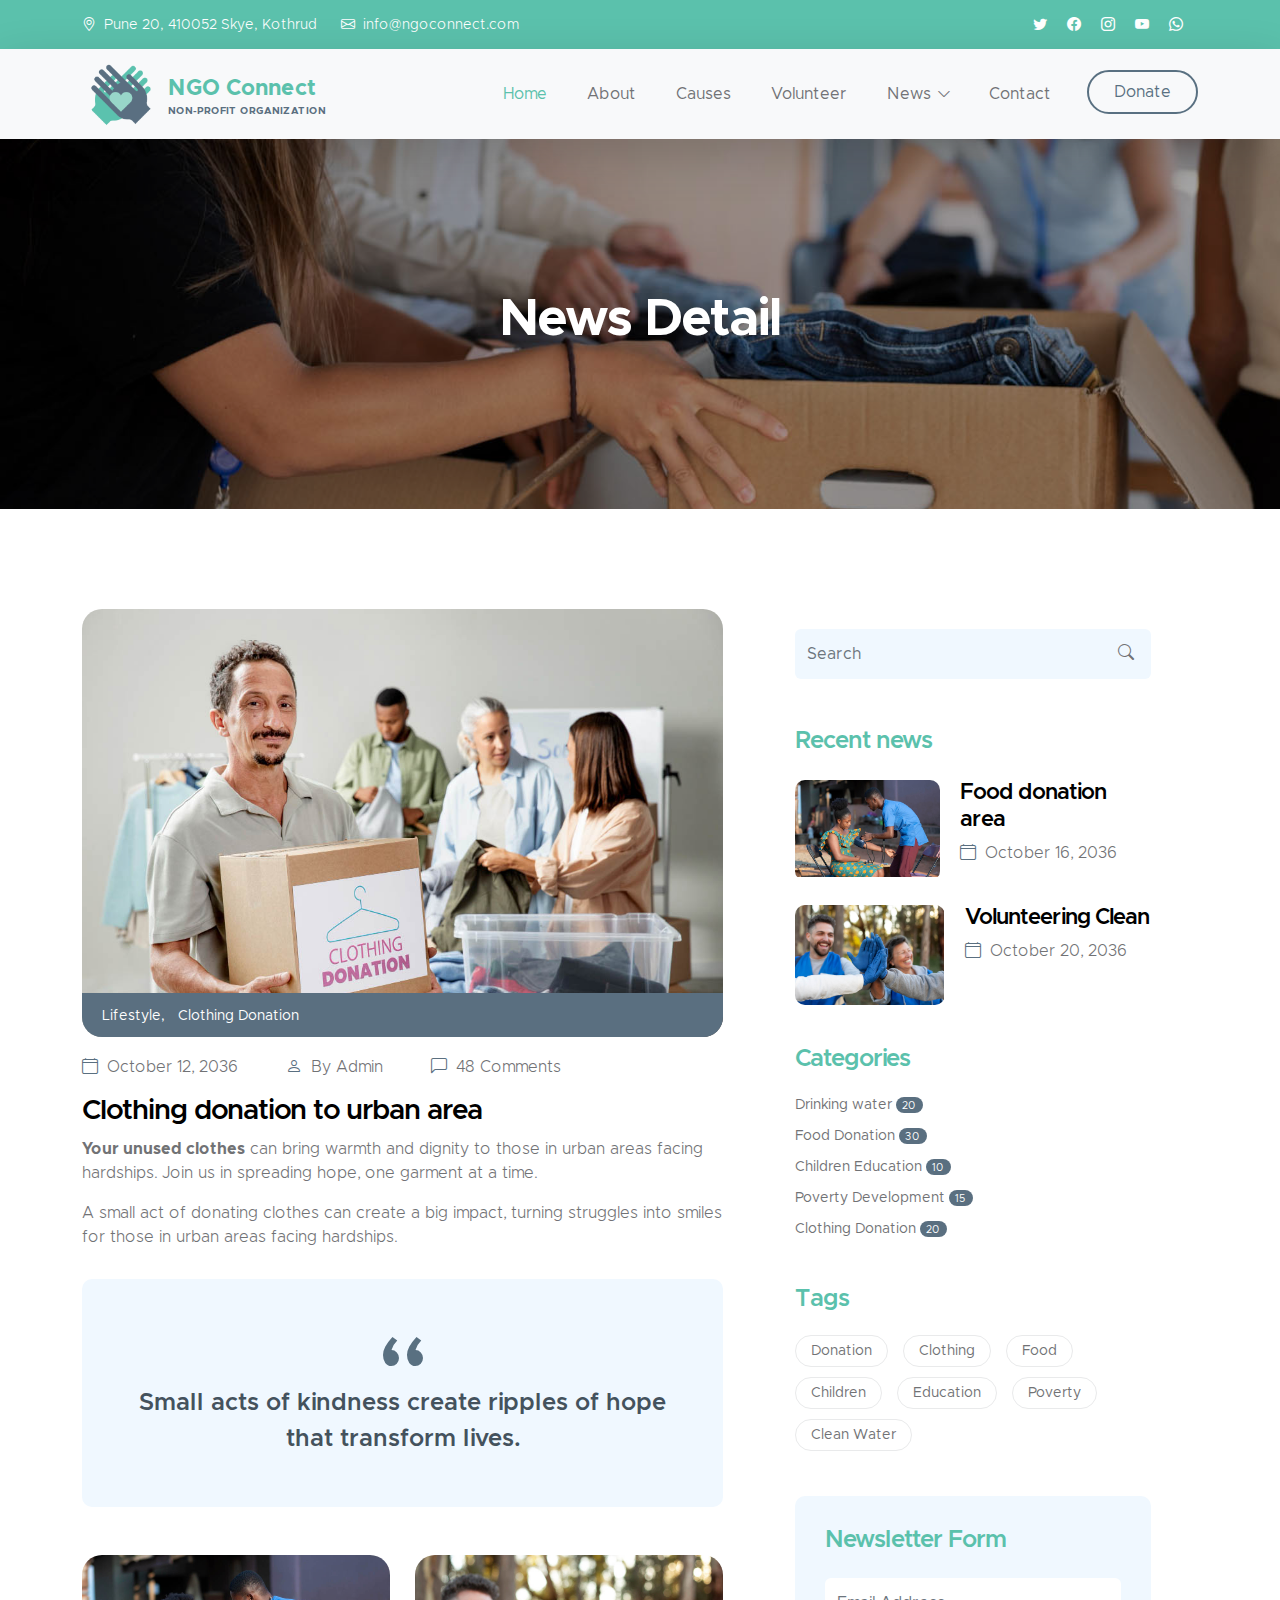
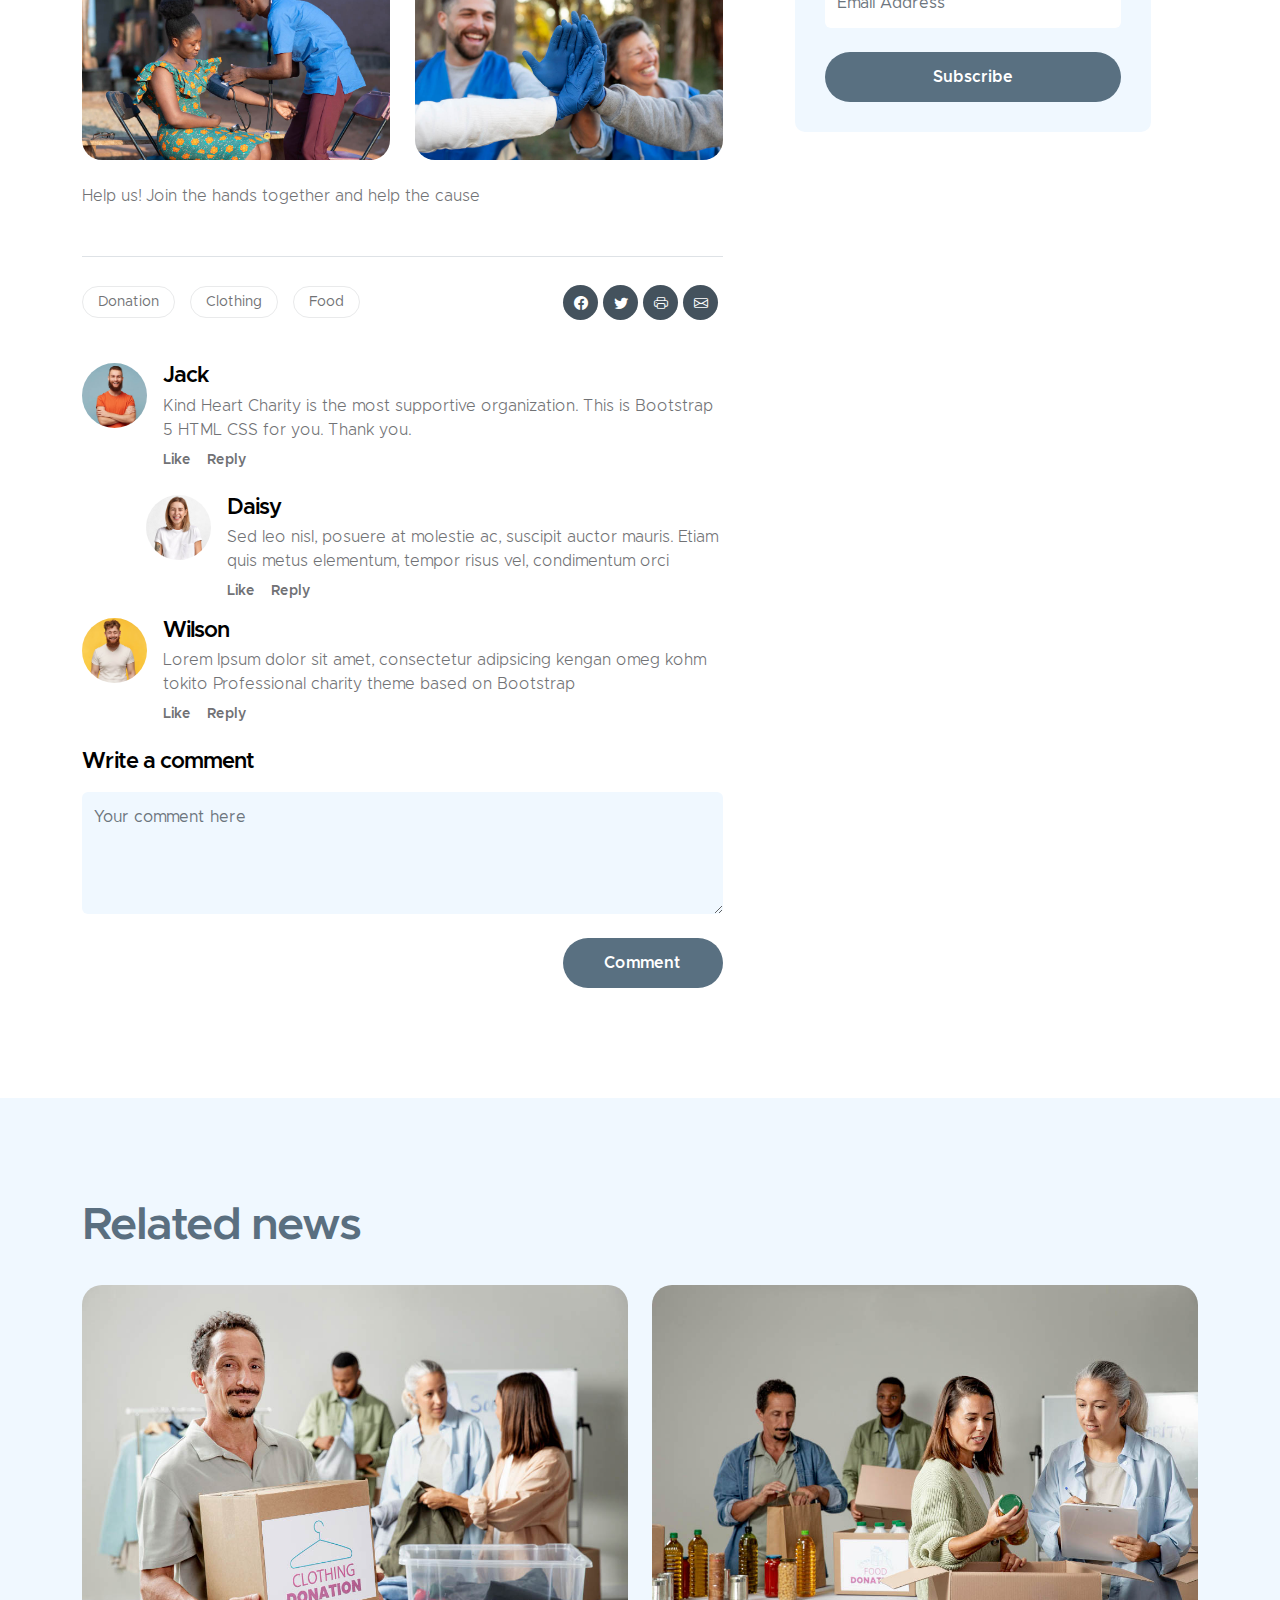
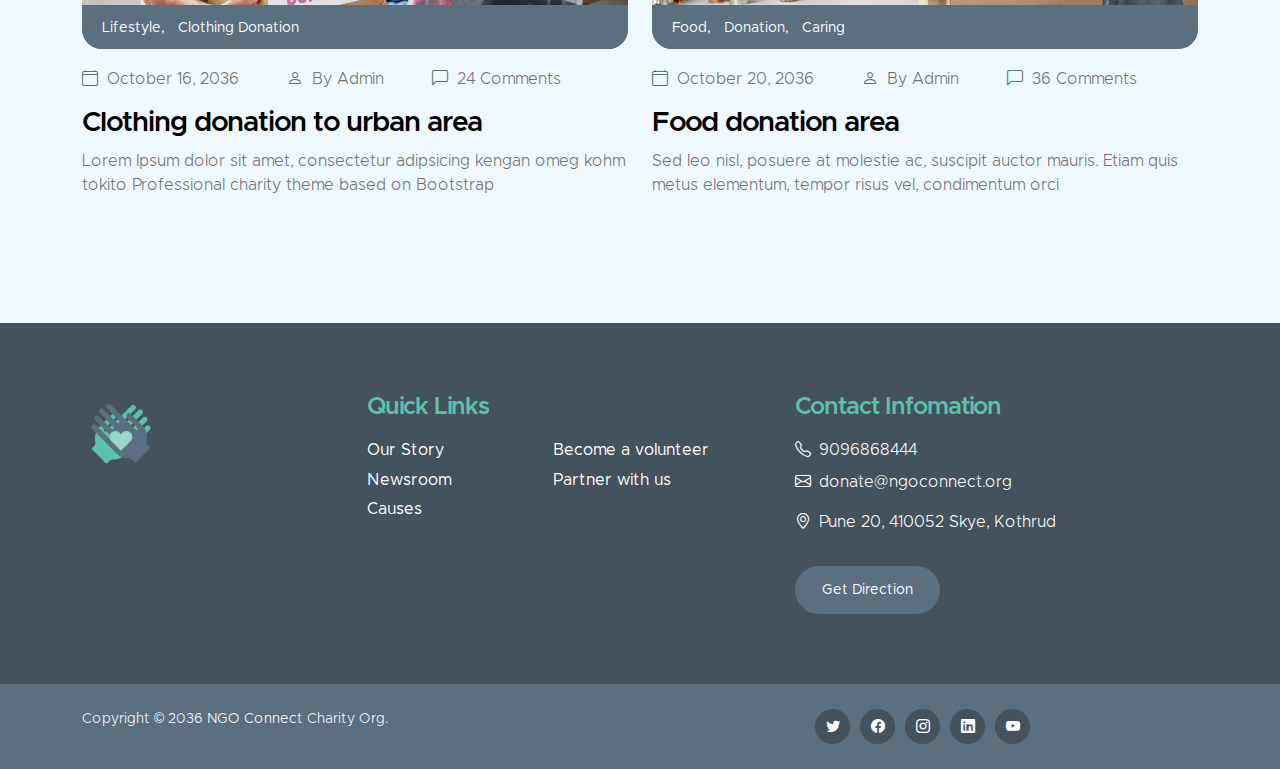
<file: news-detail.html>
<!doctype html>
<html lang="en">
    <head>
        <meta charset="utf-8">
        <meta name="viewport" content="width=device-width, initial-scale=1">

        <meta name="description" content="">
        <meta name="author" content="">

        <title>NGO Connect - News Detail</title>

        <!-- CSS FILES -->        
        <link href="css/bootstrap.min.css" rel="stylesheet">

        <link href="css/bootstrap-icons.css" rel="stylesheet">

        <link href="css/templatemo-kind-heart-charity.css" rel="stylesheet">

    </head>
    
    <body>

        <header class="site-header">
            <div class="container">
                <div class="row">
                    
                    <div class="col-lg-8 col-12 d-flex flex-wrap">
                        <p class="d-flex me-4 mb-0">
                            <i class="bi-geo-alt me-2"></i>
                            Pune 20, 410052 Skye, Kothrud
                        </p>

                        <p class="d-flex mb-0">
                            <i class="bi-envelope me-2"></i>

                            <a href="mailto:info@company.com">
                                info@ngoconnect.com
                            </a>
                        </p>
                    </div>

                    <div class="col-lg-3 col-12 ms-auto d-lg-block d-none">
                        <ul class="social-icon">
                            <li class="social-icon-item">
                                <a href="#" class="social-icon-link bi-twitter"></a>
                            </li>

                            <li class="social-icon-item">
                                <a href="#" class="social-icon-link bi-facebook"></a>
                            </li>

                            <li class="social-icon-item">
                                <a href="#" class="social-icon-link bi-instagram"></a>
                            </li>

                            <li class="social-icon-item">
                                <a href="#" class="social-icon-link bi-youtube"></a>
                            </li>

                            <li class="social-icon-item">
                                <a href="#" class="social-icon-link bi-whatsapp"></a>
                            </li>
                        </ul>
                    </div>

                </div>
            </div>
        </header>

        <nav class="navbar navbar-expand-lg bg-light shadow-lg">
            <div class="container">
                <a class="navbar-brand" href="index.html">
                    <img src="images/logo.png" class="logo img-fluid" alt="">
                    <span>
                        NGO Connect
                        <small>Non-profit Organization</small>
                    </span>
                </a>

                <button class="navbar-toggler" type="button" data-bs-toggle="collapse" data-bs-target="#navbarNav" aria-controls="navbarNav" aria-expanded="false" aria-label="Toggle navigation">
                    <span class="navbar-toggler-icon"></span>
                </button>

                <div class="collapse navbar-collapse" id="navbarNav">
                    <ul class="navbar-nav ms-auto">
                        <li class="nav-item">
                            <a class="nav-link click-scroll" href="index.html#section_1">Home</a>
                        </li>

                        <li class="nav-item">
                            <a class="nav-link smoothscroll" href="index.html#section_2">About</a>
                        </li>

                        <li class="nav-item">
                            <a class="nav-link click-scroll" href="index.html#section_3">Causes</a>
                        </li>

                        <li class="nav-item">
                            <a class="nav-link click-scroll" href="index.html#section_4">Volunteer</a>
                        </li>

                        <li class="nav-item dropdown">
                            <a class="nav-link click-scroll dropdown-toggle" href="index.html#section_5" id="navbarLightDropdownMenuLink" role="button" data-bs-toggle="dropdown" aria-expanded="false">News</a>

                            <ul class="dropdown-menu dropdown-menu-light" aria-labelledby="navbarLightDropdownMenuLink">
                                <li><a class="dropdown-item" href="news.html">News Listing</a></li>

                                <li><a class="dropdown-item active" href="news-detail.html">News Detail</a></li>
                            </ul>
                        </li>

                        <li class="nav-item">
                            <a class="nav-link click-scroll" href="index.html#section_6">Contact</a>
                        </li>

                        <li class="nav-item ms-3">
                            <a class="nav-link custom-btn custom-border-btn btn" href="donate.html">Donate</a>
                        </li>
                    </ul>
                </div>
            </div>
        </nav>

        <main>

            <section class="news-detail-header-section text-center">
                <div class="section-overlay"></div>

                <div class="container">
                    <div class="row">

                        <div class="col-lg-12 col-12">
                            <h1 class="text-white">News Detail</h1>
                        </div>

                    </div>
                </div>
            </section>

            <section class="news-section section-padding">
                <div class="container">
                    <div class="row">

                        <div class="col-lg-7 col-12">
                            <div class="news-block">
                                <div class="news-block-top">
                                    <img src="images/news/medium-shot-volunteers-with-clothing-donations.jpg" class="news-image img-fluid" alt="">

                                    <div class="news-category-block">
                                        <a href="#" class="category-block-link">
                                            Lifestyle,
                                        </a>

                                        <a href="#" class="category-block-link">
                                            Clothing Donation
                                        </a>
                                    </div>
                                </div>

                                <div class="news-block-info">
                                    <div class="d-flex mt-2">
                                    <div class="news-block-date">
                                        <p>
                                            <i class="bi-calendar4 custom-icon me-1"></i>
                                            October 12, 2036
                                        </p>
                                    </div>

                                    <div class="news-block-author mx-5">
                                        <p>
                                            <i class="bi-person custom-icon me-1"></i>
                                            By Admin
                                        </p>
                                    </div>

                                    <div class="news-block-comment">
                                        <p>
                                            <i class="bi-chat-left custom-icon me-1"></i>
                                            48 Comments
                                        </p>
                                    </div>
                                </div>

                                <div class="news-block-title mb-2">
                                    <h4>Clothing donation to urban area</h4>
                                </div>

                                    <div class="news-block-body">
                                        <p><strong>Your unused clothes</strong> can bring warmth and dignity to those in urban areas facing hardships. Join us in spreading hope, one garment at a time.</p>

                                        <p>A small act of donating clothes can create a big impact, turning struggles into smiles for those in urban areas facing hardships.</p>

                                        <blockquote>
                                            Small acts of kindness create ripples of hope that transform lives.
                                        </blockquote>
                                    </div>

                                    <div class="row mt-5 mb-4">
                                        <div class="col-lg-6 col-12 mb-4 mb-lg-0">
                                            <img src="images/news/africa-humanitarian-aid-doctor.jpg" class="news-detail-image img-fluid" alt="">
                                        </div>

                                        <div class="col-lg-6 col-12">
                                            <img src="images/news/close-up-happy-people-working-together.jpg" class="news-detail-image img-fluid" alt="">
                                        </div>
                                    </div>

                                    <p>Help us! Join the hands together and help the cause</p>

                                    <div class="social-share border-top mt-5 py-4 d-flex flex-wrap align-items-center">
                                        <div class="tags-block me-auto">
                                            <a href="#" class="tags-block-link">
                                                Donation
                                            </a>

                                            <a href="#" class="tags-block-link">
                                                Clothing
                                            </a>

                                            <a href="#" class="tags-block-link">
                                                Food
                                            </a>
                                        </div>

                                        <div class="d-flex">
                                            <a href="#" class="social-icon-link bi-facebook"></a>

                                            <a href="#" class="social-icon-link bi-twitter"></a>

                                            <a href="#" class="social-icon-link bi-printer"></a>

                                            <a href="#" class="social-icon-link bi-envelope"></a>
                                        </div>
                                    </div>

                                    <div class="author-comment d-flex mt-3 mb-4">
                                        <img src="images/avatar/studio-portrait-emotional-happy-funny.jpg" class="img-fluid avatar-image" alt="">

                                        <div class="author-comment-info ms-3">
                                            <h6 class="mb-1">Jack</h6>

                                            <p class="mb-0">Kind Heart Charity is the most supportive organization. This is Bootstrap 5 HTML CSS for you. Thank you.</p>

                                            <div class="d-flex mt-2">
                                                <a href="#" class="author-comment-link me-3">Like</a>

                                                <a href="#" class="author-comment-link">Reply</a>
                                            </div>
                                        </div>
                                    </div>

                                    <div class="author-comment d-flex ms-5 ps-3">
                                        <img src="images/avatar/pretty-blonde-woman-wearing-white-t-shirt.jpg" class="img-fluid avatar-image" alt="">

                                        <div class="author-comment-info ms-3">
                                            <h6 class="mb-1">Daisy</h6>

                                            <p class="mb-0">Sed leo nisl, posuere at molestie ac, suscipit auctor mauris. Etiam quis metus elementum, tempor risus vel, condimentum orci</p>

                                            <div class="d-flex mt-2">
                                                <a href="#" class="author-comment-link me-3">Like</a>

                                                <a href="#" class="author-comment-link">Reply</a>
                                            </div>
                                        </div>
                                    </div>

                                    <div class="author-comment d-flex mt-3 mb-4">
                                        <img src="images/avatar/portrait-young-redhead-bearded-male.jpg" class="img-fluid avatar-image" alt="">

                                        <div class="author-comment-info ms-3">
                                            <h6 class="mb-1">Wilson</h6>

                                            <p class="mb-0">Lorem Ipsum dolor sit amet, consectetur adipsicing kengan omeg kohm tokito Professional charity theme based on Bootstrap</p>

                                            <div class="d-flex mt-2">
                                                <a href="#" class="author-comment-link me-3">Like</a>

                                                <a href="#" class="author-comment-link">Reply</a>
                                            </div>
                                        </div>
                                    </div>

                                    <form class="custom-form comment-form mt-4" action="#" method="post" role="form">
                                        <h6 class="mb-3">Write a comment</h6>

                                        <textarea name="comment-message" rows="4" class="form-control" id="comment-message" placeholder="Your comment here"></textarea>

                                        <div class="col-lg-3 col-md-4 col-6 ms-auto">
                                            <button type="submit" class="form-control">Comment</button>
                                        </div>
                                    </form>
                                </div>
                            </div>
                        </div>

                        <div class="col-lg-4 col-12 mx-auto mt-4 mt-lg-0">
                            <form class="custom-form search-form" action="#" method="post" role="form">
                                <input class="form-control" type="search" placeholder="Search" aria-label="Search">

                                <button type="submit" class="form-control">
                                    <i class="bi-search"></i>
                                </button>
                            </form>

                            <h5 class="mt-5 mb-3">Recent news</h5>

                            <div class="news-block news-block-two-col d-flex mt-4">
                                <div class="news-block-two-col-image-wrap">
                                    <a href="news-detail.html">
                                        <img src="images/news/africa-humanitarian-aid-doctor.jpg" class="news-image img-fluid" alt="">
                                    </a>
                                </div>

                                <div class="news-block-two-col-info">
                                    <div class="news-block-title mb-2">
                                        <h6><a href="news-detail.html" class="news-block-title-link">Food donation area</a></h6>
                                    </div>

                                    <div class="news-block-date">
                                        <p>
                                            <i class="bi-calendar4 custom-icon me-1"></i>
                                            October 16, 2036
                                        </p>
                                    </div>
                                </div>
                            </div>

                            <div class="news-block news-block-two-col d-flex mt-4">
                                <div class="news-block-two-col-image-wrap">
                                    <a href="news-detail.html">
                                        <img src="images/news/close-up-happy-people-working-together.jpg" class="news-image img-fluid" alt="">
                                    </a>
                                </div>

                                <div class="news-block-two-col-info">
                                    <div class="news-block-title mb-2">
                                        <h6><a href="news-detail.html" class="news-block-title-link">Volunteering Clean</a></h6>
                                    </div>

                                    <div class="news-block-date">
                                        <p>
                                            <i class="bi-calendar4 custom-icon me-1"></i>
                                            October 20, 2036
                                        </p>
                                    </div>
                                </div>
                            </div>

                            <div class="category-block d-flex flex-column">
                                <h5 class="mb-3">Categories</h5>

                                <a href="#" class="category-block-link">
                                    Drinking water
                                    <span class="badge">20</span>
                                </a>

                                <a href="#" class="category-block-link">
                                    Food Donation
                                    <span class="badge">30</span>
                                </a>

                                <a href="#" class="category-block-link">
                                    Children Education
                                    <span class="badge">10</span>
                                </a>

                                <a href="#" class="category-block-link">
                                    Poverty Development
                                    <span class="badge">15</span>
                                </a>

                                <a href="#" class="category-block-link">
                                    Clothing Donation
                                    <span class="badge">20</span>
                                </a>
                            </div>

                            <div class="tags-block">
                                <h5 class="mb-3">Tags</h5>

                                <a href="#" class="tags-block-link">
                                    Donation
                                </a>

                                <a href="#" class="tags-block-link">
                                    Clothing
                                </a>

                                <a href="#" class="tags-block-link">
                                    Food
                                </a>

                                <a href="#" class="tags-block-link">
                                    Children
                                </a>

                                <a href="#" class="tags-block-link">
                                    Education
                                </a>

                                <a href="#" class="tags-block-link">
                                    Poverty
                                </a>

                                <a href="#" class="tags-block-link">
                                    Clean Water
                                </a>
                            </div>

                            <form class="custom-form subscribe-form" action="#" method="post" role="form">
                                <h5 class="mb-4">Newsletter Form</h5>

                                <input type="email" name="subscribe-email" id="subscribe-email" pattern="[^ @]*@[^ @]*" class="form-control" placeholder="Email Address" required>

                                <div class="col-lg-12 col-12">
                                    <button type="submit" class="form-control">Subscribe</button>
                                </div>
                            </form>
                        </div>

                    </div>
                </div>
            </section>

            <section class="news-section section-padding section-bg">
                <div class="container">
                    <div class="row">

                        <div class="col-lg-12 col-12 mb-4">
                            <h2>Related news</h2>
                        </div>

                        <div class="col-lg-6 col-12">
                            <div class="news-block">
                                <div class="news-block-top">
                                    <a href="news-detail.html">
                                        <img src="images/news/medium-shot-volunteers-with-clothing-donations.jpg" class="news-image img-fluid" alt="">
                                    </a>

                                    <div class="news-category-block">
                                        <a href="#" class="category-block-link">
                                            Lifestyle,
                                        </a>

                                        <a href="#" class="category-block-link">
                                            Clothing Donation
                                        </a>
                                    </div>
                                </div>

                                <div class="news-block-info">
                                    <div class="d-flex mt-2">
                                        <div class="news-block-date">
                                            <p>
                                                <i class="bi-calendar4 custom-icon me-1"></i>
                                                October 16, 2036
                                            </p>
                                        </div>

                                        <div class="news-block-author mx-5">
                                            <p>
                                                <i class="bi-person custom-icon me-1"></i>
                                                By Admin
                                            </p>
                                        </div>

                                        <div class="news-block-comment">
                                            <p>
                                                <i class="bi-chat-left custom-icon me-1"></i>
                                                24 Comments
                                            </p>
                                        </div>
                                    </div>

                                    <div class="news-block-title mb-2">
                                        <h4><a href="news-detail.html" class="news-block-title-link">Clothing donation to urban area</a></h4>
                                    </div>

                                    <div class="news-block-body">
                                        <p>Lorem Ipsum dolor sit amet, consectetur adipsicing kengan omeg kohm tokito Professional charity theme based on Bootstrap</p>
                                    </div>
                                </div>
                            </div>
                        </div>

                        <div class="col-lg-6 col-12">
                            <div class="news-block">
                                <div class="news-block-top">
                                    <a href="news-detail.html">
                                        <img src="images/news/medium-shot-people-collecting-foodstuff.jpg" class="news-image img-fluid" alt="">
                                    </a>

                                    <div class="news-category-block">
                                        <a href="#" class="category-block-link">
                                            Food,
                                        </a>

                                        <a href="#" class="category-block-link">
                                            Donation,
                                        </a>

                                        <a href="#" class="category-block-link">
                                            Caring
                                        </a>
                                    </div>
                                </div>

                                <div class="news-block-info">
                                    <div class="d-flex mt-2">
                                        <div class="news-block-date">
                                            <p>
                                                <i class="bi-calendar4 custom-icon me-1"></i>
                                                October 20, 2036
                                            </p>
                                        </div>

                                        <div class="news-block-author mx-5">
                                            <p>
                                                <i class="bi-person custom-icon me-1"></i>
                                                By Admin
                                            </p>
                                        </div>

                                        <div class="news-block-comment">
                                            <p>
                                                <i class="bi-chat-left custom-icon me-1"></i>
                                                36 Comments
                                            </p>
                                        </div>
                                    </div>

                                    <div class="news-block-title mb-2">
                                        <h4><a href="news-detail.html" class="news-block-title-link">Food donation area</a></h4>
                                    </div>

                                    <div class="news-block-body">
                                        <p>Sed leo nisl, posuere at molestie ac, suscipit auctor mauris. Etiam quis metus elementum, tempor risus vel, condimentum orci</p>
                                    </div>
                                </div>
                            </div>
                        </div>

                    </div>
                </div>
            </section>
        </main>

        <footer class="site-footer">
            <div class="container">
                <div class="row">
                    <div class="col-lg-3 col-12 mb-4">
                        <img src="images/logo.png" class="logo img-fluid" alt="">
                    </div>

                    <div class="col-lg-4 col-md-6 col-12 mb-4">
                        <h5 class="site-footer-title mb-3">Quick Links</h5>

                        <ul class="footer-menu">
                            <li class="footer-menu-item"><a href="#" class="footer-menu-link">Our Story</a></li>

                            <li class="footer-menu-item"><a href="#" class="footer-menu-link">Newsroom</a></li>

                            <li class="footer-menu-item"><a href="#" class="footer-menu-link">Causes</a></li>

                            <li class="footer-menu-item"><a href="#" class="footer-menu-link">Become a volunteer</a></li>

                            <li class="footer-menu-item"><a href="#" class="footer-menu-link">Partner with us</a></li>
                        </ul>
                    </div>

                    <div class="col-lg-4 col-md-6 col-12 mx-auto">
                        <h5 class="site-footer-title mb-3">Contact Infomation</h5>

                        <p class="text-white d-flex mb-2">
                            <i class="bi-telephone me-2"></i>

                            <a href="tel: 120-240-9600" class="site-footer-link">
                                9096868444
                            </a>
                        </p>

                        <p class="text-white d-flex">
                            <i class="bi-envelope me-2"></i>

                            <a href="mailto:info@yourgmail.com" class="site-footer-link">
                                donate@ngoconnect.org
                            </a>
                        </p>

                        <p class="text-white d-flex mt-3">
                            <i class="bi-geo-alt me-2"></i>
                            Pune 20, 410052 Skye, Kothrud
                        </p>

                        <a href="#" class="custom-btn btn mt-3">Get Direction</a>
                    </div>
                </div>
            </div>

            <div class="site-footer-bottom">
                <div class="container">
                    <div class="row">

                        <div class="col-lg-6 col-md-7 col-12">
                            <p class="copyright-text mb-0">Copyright © 2036 <a href="#">NGO Connect</a> Charity Org.</p>
                        </div>
                        
                        <div class="col-lg-6 col-md-5 col-12 d-flex justify-content-center align-items-center mx-auto">
                            <ul class="social-icon">
                                <li class="social-icon-item">
                                    <a href="#" class="social-icon-link bi-twitter"></a>
                                </li>

                                <li class="social-icon-item">
                                    <a href="#" class="social-icon-link bi-facebook"></a>
                                </li>

                                <li class="social-icon-item">
                                    <a href="#" class="social-icon-link bi-instagram"></a>
                                </li>

                                <li class="social-icon-item">
                                    <a href="#" class="social-icon-link bi-linkedin"></a>
                                </li>

                                <li class="social-icon-item">
                                    <a href="https://youtube.com/templatemo" class="social-icon-link bi-youtube"></a>
                                </li>
                            </ul>
                        </div>
                        
                    </div>
                </div>
            </div>
        </footer>

        <!-- JAVASCRIPT FILES -->
        <script src="js/jquery.min.js"></script>
        <script src="js/bootstrap.min.js"></script>
        <script src="js/jquery.sticky.js"></script>
        <script src="js/click-scroll.js"></script>
        <script src="js/counter.js"></script>
        <script src="js/custom.js"></script>

    </body>
</html>
</file>
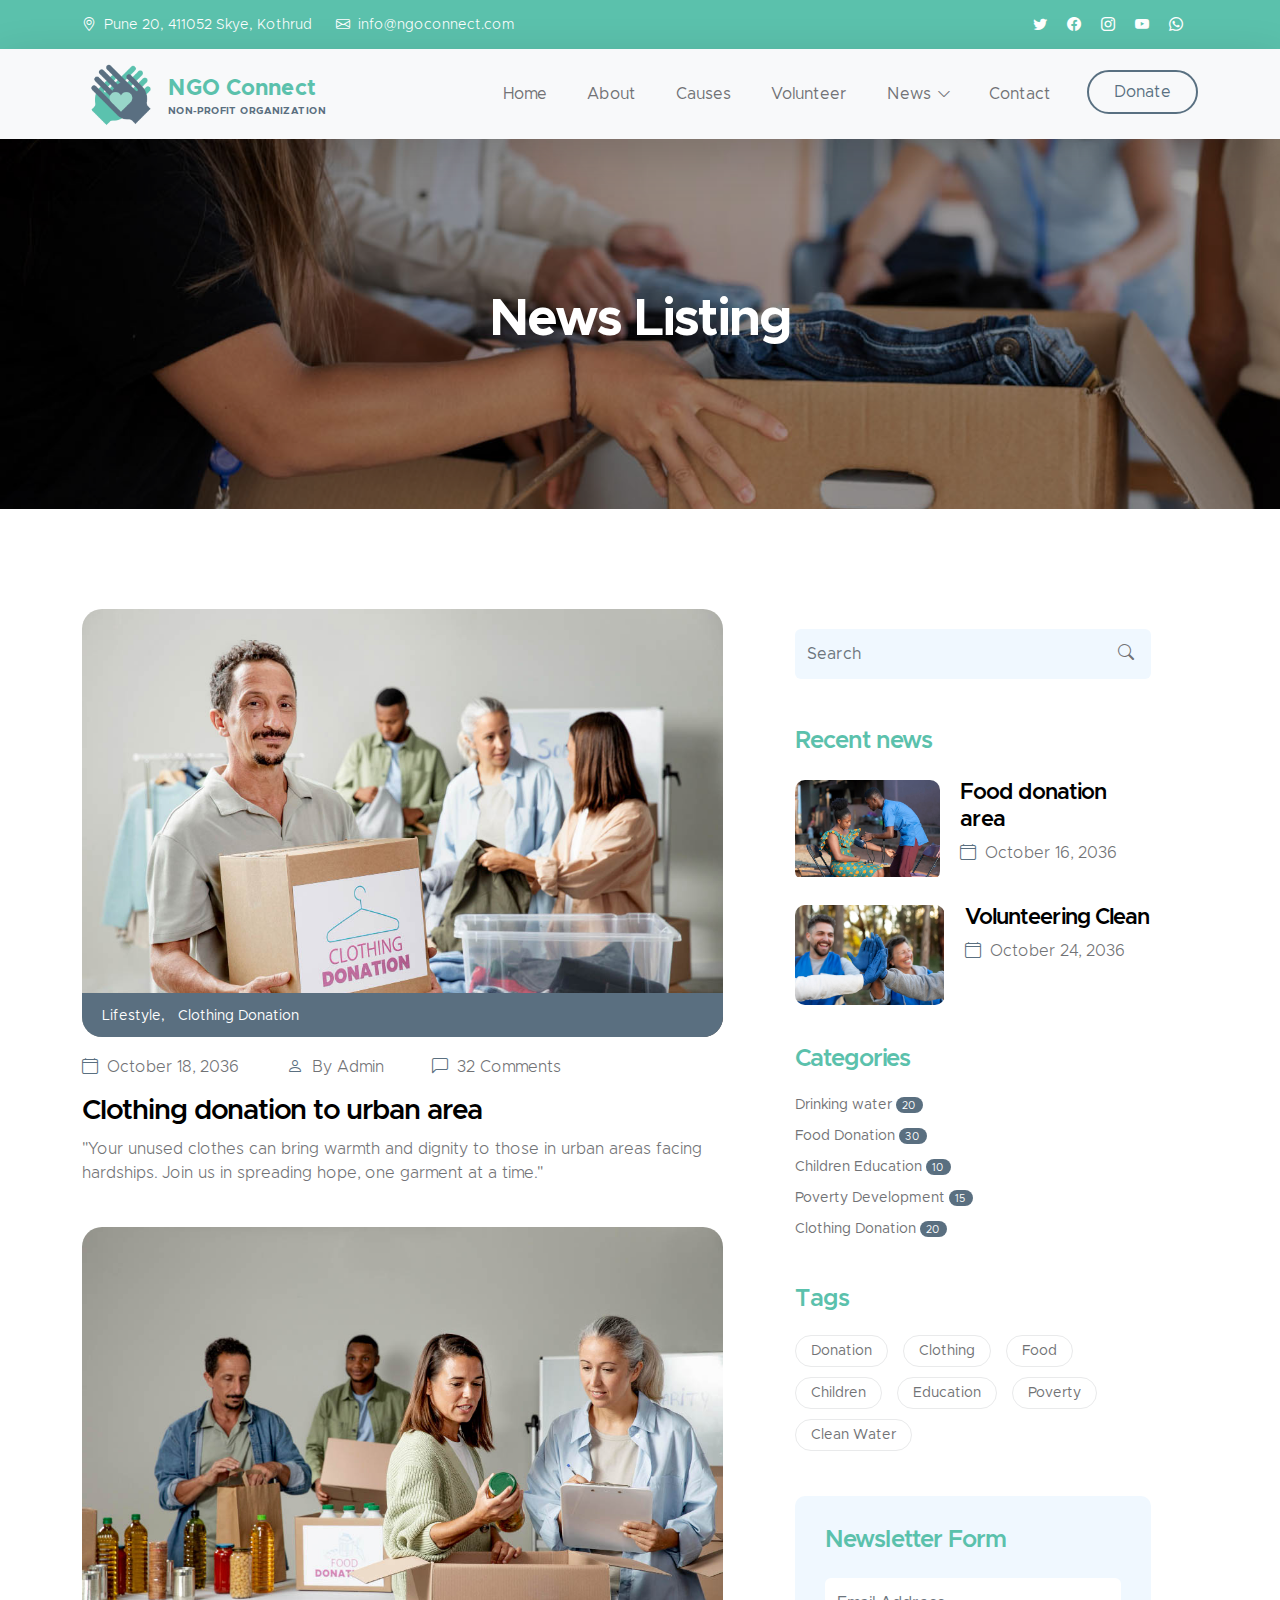
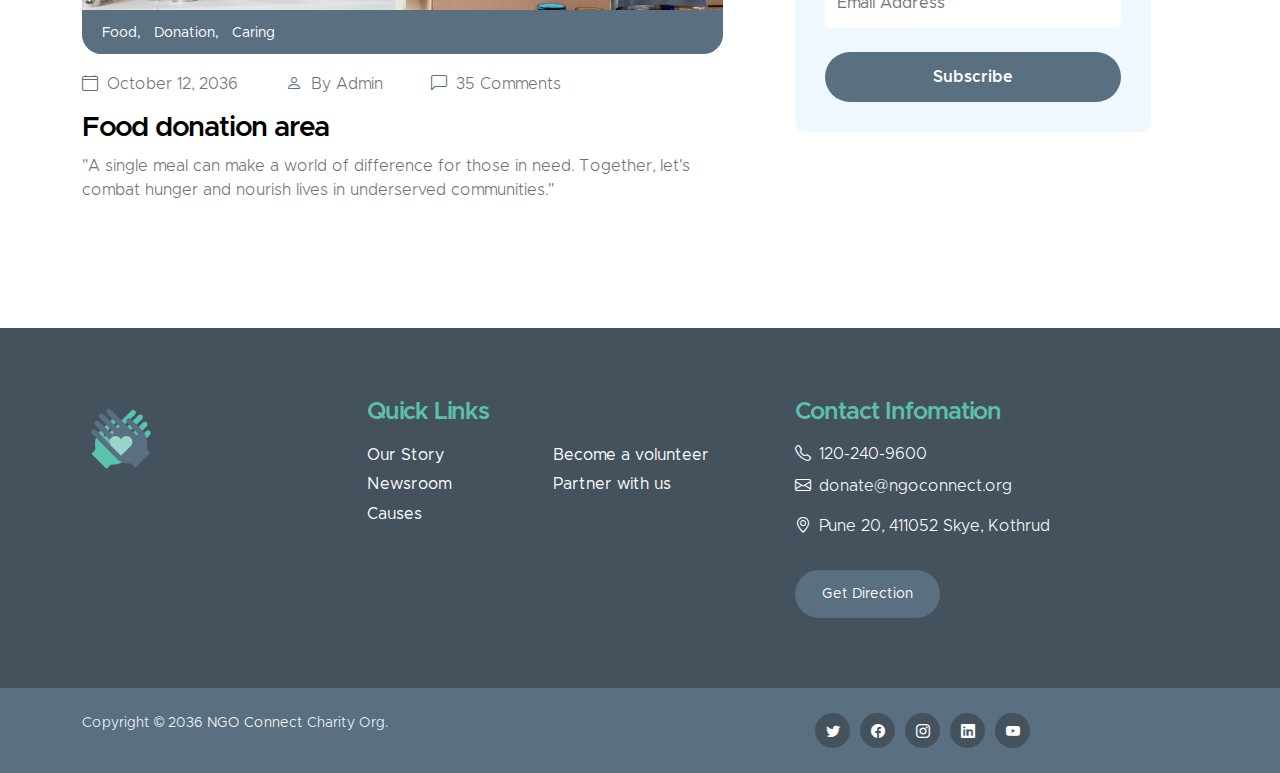
<file: news.html>
<!doctype html>
<html lang="en">
    <head>
        <meta charset="utf-8">
        <meta name="viewport" content="width=device-width, initial-scale=1">

        <meta name="description" content="">
        <meta name="author" content="">

        <title>NGO Connect - News Listing</title>

        <!-- CSS FILES -->        
        <link href="css/bootstrap.min.css" rel="stylesheet">

        <link href="css/bootstrap-icons.css" rel="stylesheet">

        <link href="css/templatemo-kind-heart-charity.css" rel="stylesheet">

    </head>
    
    <body>

        <header class="site-header">
            <div class="container">
                <div class="row">
                    
                    <div class="col-lg-8 col-12 d-flex flex-wrap">
                        <p class="d-flex me-4 mb-0">
                            <i class="bi-geo-alt me-2"></i>
                            Pune 20, 411052 Skye, Kothrud
                        </p>

                        <p class="d-flex mb-0">
                            <i class="bi-envelope me-2"></i>

                            <a href="mailto:info@company.com">
                                info@ngoconnect.com
                            </a>
                        </p>
                    </div>

                    <div class="col-lg-3 col-12 ms-auto d-lg-block d-none">
                        <ul class="social-icon">
                            <li class="social-icon-item">
                                <a href="#" class="social-icon-link bi-twitter"></a>
                            </li>

                            <li class="social-icon-item">
                                <a href="#" class="social-icon-link bi-facebook"></a>
                            </li>

                            <li class="social-icon-item">
                                <a href="#" class="social-icon-link bi-instagram"></a>
                            </li>

                            <li class="social-icon-item">
                                <a href="#" class="social-icon-link bi-youtube"></a>
                            </li>

                            <li class="social-icon-item">
                                <a href="#" class="social-icon-link bi-whatsapp"></a>
                            </li>
                        </ul>
                    </div>

                </div>
            </div>
        </header>

        <nav class="navbar navbar-expand-lg bg-light shadow-lg">
            <div class="container">
                <a class="navbar-brand" href="index.html">
                    <img src="images/logo.png" class="logo img-fluid" alt="">
                    <span>
                        NGO Connect
                        <small>Non-profit Organization</small>
                    </span>
                </a>

                <button class="navbar-toggler" type="button" data-bs-toggle="collapse" data-bs-target="#navbarNav" aria-controls="navbarNav" aria-expanded="false" aria-label="Toggle navigation">
                    <span class="navbar-toggler-icon"></span>
                </button>

                <div class="collapse navbar-collapse" id="navbarNav">
                    <ul class="navbar-nav ms-auto">
                        <li class="nav-item">
                            <a class="nav-link smoothscroll" href="index.html#section_1">Home</a>
                        </li>

                        <li class="nav-item">
                            <a class="nav-link smoothscroll" href="index.html#section_2">About</a>
                        </li>

                        <li class="nav-item">
                            <a class="nav-link smoothscroll" href="index.html#section_3">Causes</a>
                        </li>

                        <li class="nav-item">
                            <a class="nav-link smoothscroll" href="index.html#section_4">Volunteer</a>
                        </li>

                        <li class="nav-item dropdown">
                            <a class="nav-link click-scroll dropdown-toggle" href="index.html#section_5" id="navbarLightDropdownMenuLink" role="button" data-bs-toggle="dropdown" aria-expanded="false">News</a>

                            <ul class="dropdown-menu dropdown-menu-light" aria-labelledby="navbarLightDropdownMenuLink">
                                <li><a class="dropdown-item active" href="news.html">News Listing</a></li>

                                <li><a class="dropdown-item" href="news-detail.html">News Detail</a></li>
                            </ul>
                        </li>

                        <li class="nav-item">
                            <a class="nav-link smoothscroll" href="index.html#section_6">Contact</a>
                        </li>

                        <li class="nav-item ms-3">
                            <a class="nav-link custom-btn custom-border-btn btn" href="donate.html">Donate</a>
                        </li>
                    </ul>
                </div>
            </div>
        </nav>

        <main>

            <section class="news-detail-header-section text-center">
                <div class="section-overlay"></div>

                <div class="container">
                    <div class="row">

                        <div class="col-lg-12 col-12">
                            <h1 class="text-white">News Listing</h1>
                        </div>

                    </div>
                </div>
            </section>

            <section class="news-section section-padding">
                <div class="container">
                    <div class="row">

                        <div class="col-lg-7 col-12">
                            <div class="news-block">
                                <div class="news-block-top">
                                    <a href="news-detail.html">
                                        <img src="images/news/medium-shot-volunteers-with-clothing-donations.jpg" class="news-image img-fluid" alt="">
                                    </a>

                                    <div class="news-category-block">
                                        <a href="#" class="category-block-link">
                                            Lifestyle,
                                        </a>

                                        <a href="#" class="category-block-link">
                                            Clothing Donation
                                        </a>
                                    </div>
                                </div>

                                <div class="news-block-info">
                                    <div class="d-flex mt-2">
                                        <div class="news-block-date">
                                            <p>
                                                <i class="bi-calendar4 custom-icon me-1"></i>
                                                October 18, 2036
                                            </p>
                                        </div>

                                        <div class="news-block-author mx-5">
                                            <p>
                                                <i class="bi-person custom-icon me-1"></i>
                                                By Admin
                                            </p>
                                        </div>

                                        <div class="news-block-comment">
                                            <p>
                                                <i class="bi-chat-left custom-icon me-1"></i>
                                                32 Comments
                                            </p>
                                        </div>
                                    </div>

                                    <div class="news-block-title mb-2">
                                        <h4><a href="news-detail.html" class="news-block-title-link">Clothing donation to urban area</a></h4>
                                    </div>

                                    <div class="news-block-body">
                                        <p>"Your unused clothes can bring warmth and dignity to those in urban areas facing hardships. Join us in spreading hope, one garment at a time."</p>
                                    </div>
                                </div>
                            </div>

                            <div class="news-block mt-3">
                                <div class="news-block-top">
                                    <a href="news-detail.html">
                                        <img src="images/news/medium-shot-people-collecting-foodstuff.jpg" class="news-image img-fluid" alt="">
                                    </a>

                                    <div class="news-category-block">
                                        <a href="#" class="category-block-link">
                                            Food,
                                        </a>

                                        <a href="#" class="category-block-link">
                                            Donation,
                                        </a>

                                        <a href="#" class="category-block-link">
                                            Caring
                                        </a>
                                    </div>
                                </div>

                                <div class="news-block-info">
                                    <div class="d-flex mt-2">
                                        <div class="news-block-date">
                                            <p>
                                                <i class="bi-calendar4 custom-icon me-1"></i>
                                                October 12, 2036
                                            </p>
                                        </div>

                                        <div class="news-block-author mx-5">
                                            <p>
                                                <i class="bi-person custom-icon me-1"></i>
                                                By Admin
                                            </p>
                                        </div>

                                        <div class="news-block-comment">
                                            <p>
                                                <i class="bi-chat-left custom-icon me-1"></i>
                                                35 Comments
                                            </p>
                                        </div>
                                    </div>

                                    <div class="news-block-title mb-2">
                                        <h4><a href="news-detail.html" class="news-block-title-link">Food donation area</a></h4>
                                    </div>

                                    <div class="news-block-body">
                                        <p>"A single meal can make a world of difference for those in need. Together, let's combat hunger and nourish lives in underserved communities."</p>
                                    </div>
                                </div>
                            </div>
                        </div>

                        <div class="col-lg-4 col-12 mx-auto mt-4 mt-lg-0">
                            <form class="custom-form search-form" action="#" method="post" role="form">
                                <input class="form-control" type="search" placeholder="Search" aria-label="Search">

                                <button type="submit" class="form-control">
                                    <i class="bi-search"></i>
                                </button>
                            </form>

                            <h5 class="mt-5 mb-3">Recent news</h5>

                            <div class="news-block news-block-two-col d-flex mt-4">
                                <div class="news-block-two-col-image-wrap">
                                    <a href="news-detail.html">
                                        <img src="images/news/africa-humanitarian-aid-doctor.jpg" class="news-image img-fluid" alt="">
                                    </a>
                                </div>

                                <div class="news-block-two-col-info">
                                    <div class="news-block-title mb-2">
                                        <h6><a href="news-detail.html" class="news-block-title-link">Food donation area</a></h6>
                                    </div>

                                    <div class="news-block-date">
                                        <p>
                                            <i class="bi-calendar4 custom-icon me-1"></i>
                                            October 16, 2036
                                        </p>
                                    </div>
                                </div>
                            </div>

                            <div class="news-block news-block-two-col d-flex mt-4">
                                <div class="news-block-two-col-image-wrap">
                                    <a href="news-detail.html">
                                        <img src="images/news/close-up-happy-people-working-together.jpg" class="news-image img-fluid" alt="">
                                    </a>
                                </div>

                                <div class="news-block-two-col-info">
                                    <div class="news-block-title mb-2">
                                        <h6><a href="news-detail.html" class="news-block-title-link">Volunteering Clean</a></h6>
                                    </div>

                                    <div class="news-block-date">
                                        <p>
                                            <i class="bi-calendar4 custom-icon me-1"></i>
                                            October 24, 2036
                                        </p>
                                    </div>
                                </div>
                            </div>

                            <div class="category-block d-flex flex-column">
                                <h5 class="mb-3">Categories</h5>

                                <a href="#" class="category-block-link">
                                    Drinking water
                                    <span class="badge">20</span>
                                </a>

                                <a href="#" class="category-block-link">
                                    Food Donation
                                    <span class="badge">30</span>
                                </a>

                                <a href="#" class="category-block-link">
                                    Children Education
                                    <span class="badge">10</span>
                                </a>

                                <a href="#" class="category-block-link">
                                    Poverty Development
                                    <span class="badge">15</span>
                                </a>

                                <a href="#" class="category-block-link">
                                    Clothing Donation
                                    <span class="badge">20</span>
                                </a>
                            </div>

                            <div class="tags-block">
                                <h5 class="mb-3">Tags</h5>

                                <a href="#" class="tags-block-link">
                                    Donation
                                </a>

                                <a href="#" class="tags-block-link">
                                    Clothing
                                </a>

                                <a href="#" class="tags-block-link">
                                    Food
                                </a>

                                <a href="#" class="tags-block-link">
                                    Children
                                </a>

                                <a href="#" class="tags-block-link">
                                    Education
                                </a>

                                <a href="#" class="tags-block-link">
                                    Poverty
                                </a>

                                <a href="#" class="tags-block-link">
                                    Clean Water
                                </a>
                            </div>

                            <form class="custom-form subscribe-form" action="#" method="post" role="form">
                                <h5 class="mb-4">Newsletter Form</h5>

                                <input type="email" name="subscribe-email" id="subscribe-email" pattern="[^ @]*@[^ @]*" class="form-control" placeholder="Email Address" required>

                                <div class="col-lg-12 col-12">
                                    <button type="submit" class="form-control">Subscribe</button>
                                </div>
                            </form>
                        </div>

                    </div>
                </div>
            </section>
        </main>

        <footer class="site-footer">
            <div class="container">
                <div class="row">
                    <div class="col-lg-3 col-12 mb-4">
                        <img src="images/logo.png" class="logo img-fluid" alt="">
                    </div>

                    <div class="col-lg-4 col-md-6 col-12 mb-4">
                        <h5 class="site-footer-title mb-3">Quick Links</h5>

                        <ul class="footer-menu">
                            <li class="footer-menu-item"><a href="#" class="footer-menu-link">Our Story</a></li>

                            <li class="footer-menu-item"><a href="#" class="footer-menu-link">Newsroom</a></li>

                            <li class="footer-menu-item"><a href="#" class="footer-menu-link">Causes</a></li>

                            <li class="footer-menu-item"><a href="#" class="footer-menu-link">Become a volunteer</a></li>

                            <li class="footer-menu-item"><a href="#" class="footer-menu-link">Partner with us</a></li>
                        </ul>
                    </div>

                    <div class="col-lg-4 col-md-6 col-12 mx-auto">
                        <h5 class="site-footer-title mb-3">Contact Infomation</h5>

                        <p class="text-white d-flex mb-2">
                            <i class="bi-telephone me-2"></i>

                            <a href="tel: 120-240-9600" class="site-footer-link">
                                120-240-9600
                            </a>
                        </p>

                        <p class="text-white d-flex">
                            <i class="bi-envelope me-2"></i>

                            <a href="mailto:info@yourgmail.com" class="site-footer-link">
                                donate@ngoconnect.org
                            </a>
                        </p>

                        <p class="text-white d-flex mt-3">
                            <i class="bi-geo-alt me-2"></i>
                            Pune 20, 411052 Skye, Kothrud
                        </p>

                        <a href="#" class="custom-btn btn mt-3">Get Direction</a>
                    </div>
                </div>
            </div>

            <div class="site-footer-bottom">
                <div class="container">
                    <div class="row">

                        <div class="col-lg-6 col-md-7 col-12">
                            <p class="copyright-text mb-0">Copyright © 2036 <a href="#">NGO Connect</a> Charity Org.</p>
                        </div>
                        
                        <div class="col-lg-6 col-md-5 col-12 d-flex justify-content-center align-items-center mx-auto">
                            <ul class="social-icon">
                                <li class="social-icon-item">
                                    <a href="#" class="social-icon-link bi-twitter"></a>
                                </li>

                                <li class="social-icon-item">
                                    <a href="#" class="social-icon-link bi-facebook"></a>
                                </li>

                                <li class="social-icon-item">
                                    <a href="#" class="social-icon-link bi-instagram"></a>
                                </li>

                                <li class="social-icon-item">
                                    <a href="#" class="social-icon-link bi-linkedin"></a>
                                </li>

                                <li class="social-icon-item">
                                    <a href="https://youtube.com/templatemo" class="social-icon-link bi-youtube"></a>
                                </li>
                            </ul>
                        </div>
                        
                    </div>
                </div>
            </div>
        </footer>

        <!-- JAVASCRIPT FILES -->
        <script src="js/jquery.min.js"></script>
        <script src="js/bootstrap.min.js"></script>
        <script src="js/jquery.sticky.js"></script>
        <script src="js/counter.js"></script>
        <script src="js/custom.js"></script>

    </body>
</html>
</file>
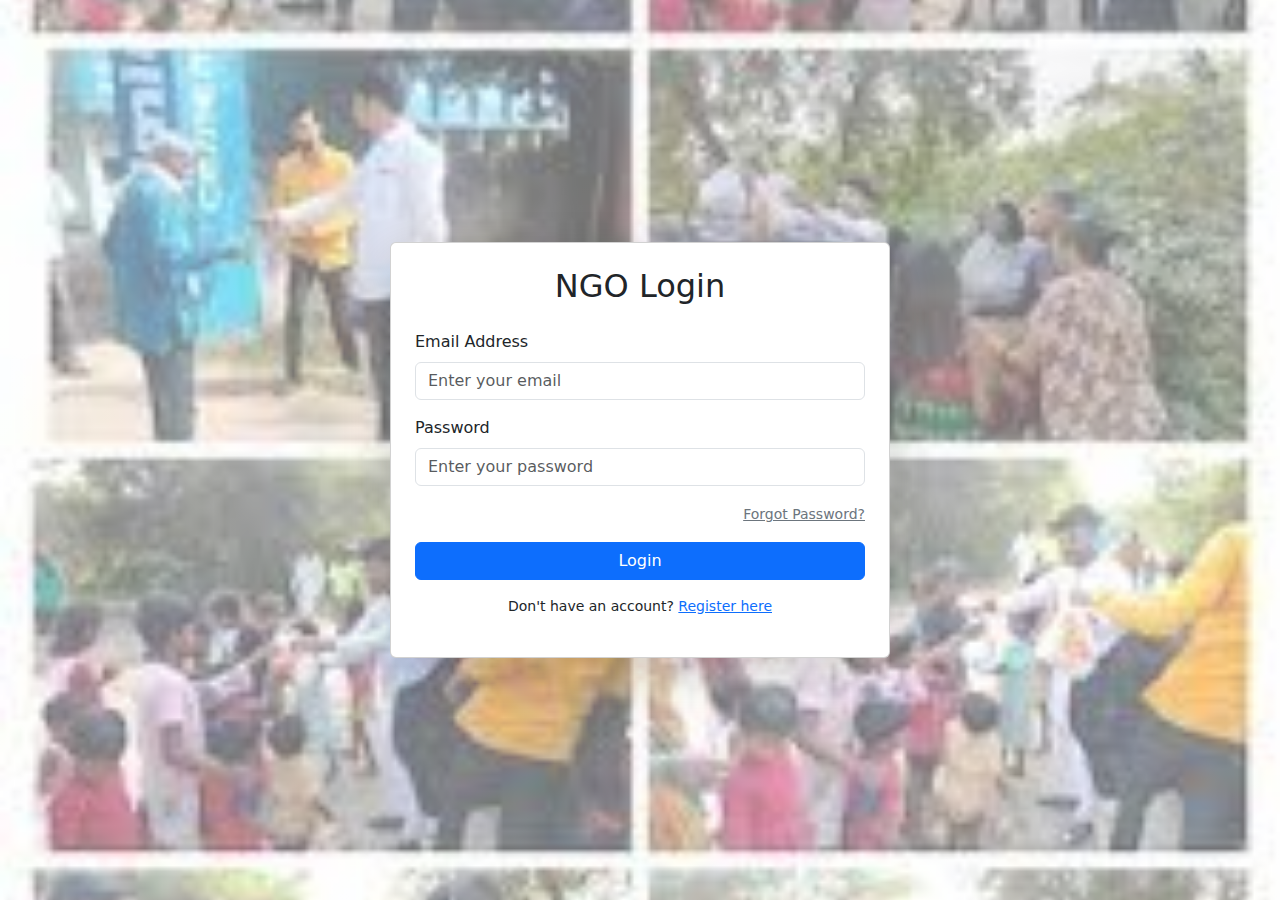
<file: ngo-login.html>
<!DOCTYPE html>
<html lang="en">
<head>
  <meta charset="UTF-8">
  <meta name="viewport" content="width=device-width, initial-scale=1.0">
  <title>NGO Login</title>
  <link rel="stylesheet" href="css/ngo-login.css">
  <link
    rel="stylesheet"
    href="https://cdnjs.cloudflare.com/ajax/libs/font-awesome/6.0.0-beta3/css/all.min.css"
  >
  <link
    rel="stylesheet"
    href="https://cdnjs.cloudflare.com/ajax/libs/bootstrap/5.3.0/css/bootstrap.min.css"
  >
</head>
<body>
  <div class="login-container d-flex justify-content-center align-items-center bg-light">
    <div class="card shadow-lg p-4 rounded" style="width: 100%; max-width: 500px;">
      <h2 class="text-center mb-4">NGO Login</h2>
      <form id="ngoLoginForm">
        <!-- Email -->
        <div class="mb-3">
          <label for="email" class="form-label">Email Address</label>
          <input type="email" class="form-control" id="email" placeholder="Enter your email" required>
        </div>
        <!-- Password -->
        <div class="mb-3">
          <label for="password" class="form-label">Password</label>
          <input type="password" class="form-control" id="password" placeholder="Enter your password" required>
        </div>
        <!-- Forgot Password -->
        <div class="mb-3 text-end">
          <a href="forgot-password.html" class="text-secondary small">Forgot Password?</a>
        </div>
        <!-- Login Button -->
        <button type="submit" class="btn btn-primary w-100">Login</button>
        <!-- Register Link -->
        <div class="mt-3 text-center">
          <p class="small">
            Don't have an account? <a href="ngo-register.html" class="text-primary">Register here</a>
          </p>
        </div>
      </form>
    </div>
  </div>
  <script src="js/ngo-login.js"></script>
</body>
</html>
</file>
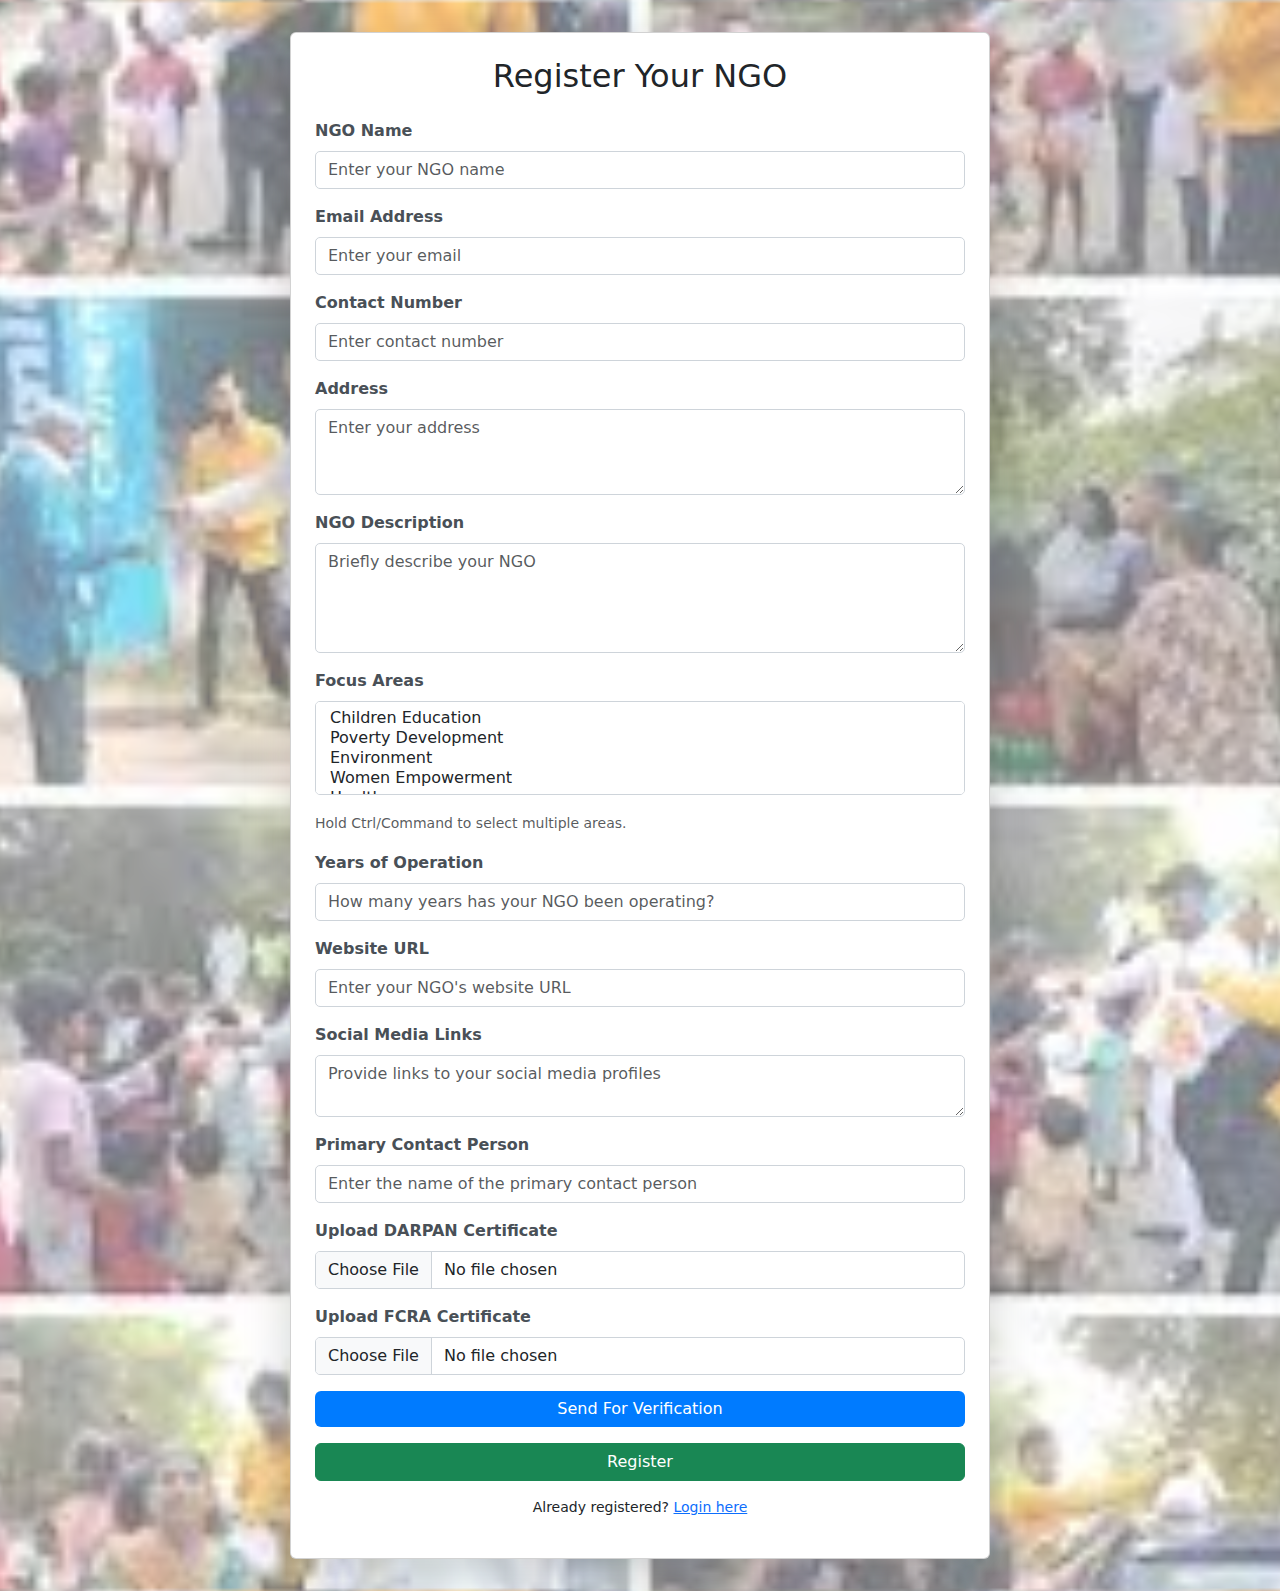
<file: ngo-register.html>
<!DOCTYPE html>
<html lang="en">
<head>
  <meta charset="UTF-8">
  <meta name="viewport" content="width=device-width, initial-scale=1.0">
  <title>NGO Registration</title>
  <link rel="stylesheet" href="css/ngo-register.css">
  <link
    rel="stylesheet"
    href="https://cdnjs.cloudflare.com/ajax/libs/font-awesome/6.0.0-beta3/css/all.min.css"
  >
  <link
    rel="stylesheet"
    href="https://cdnjs.cloudflare.com/ajax/libs/bootstrap/5.3.0/css/bootstrap.min.css"
  >
</head>
<body>
  <div class="registration-container d-flex justify-content-center align-items-center bg-light">
    <div class="card shadow-lg p-4 rounded" style="width: 100%; max-width: 700px;">
      <h2 class="text-center mb-4">Register Your NGO</h2>
      <form id="ngoRegisterForm" enctype="multipart/form-data">
        <!-- NGO Name -->
        <div class="mb-3">
          <label for="ngoName" class="form-label">NGO Name</label>
          <input type="text" class="form-control" id="ngoName" placeholder="Enter your NGO name" required>
        </div>
        <!-- Email -->
        <div class="mb-3">
          <label for="email" class="form-label">Email Address</label>
          <input type="email" class="form-control" id="email" placeholder="Enter your email" required>
        </div>
        <!-- Contact Number -->
        <div class="mb-3">
          <label for="contact" class="form-label">Contact Number</label>
          <input type="tel" class="form-control" id="contact" placeholder="Enter contact number" required>
        </div>
        <!-- Address -->
        <div class="mb-3">
          <label for="address" class="form-label">Address</label>
          <textarea class="form-control" id="address" rows="3" placeholder="Enter your address" required></textarea>
        </div>
        <!-- NGO Description -->
        <div class="mb-3">
          <label for="description" class="form-label">NGO Description</label>
          <textarea class="form-control" id="description" rows="4" placeholder="Briefly describe your NGO" required></textarea>
        </div>
        <!-- Focus Areas -->
        <div class="mb-3">
          <label for="focusAreas" class="form-label">Focus Areas</label>
          <select class="form-select" id="focusAreas" multiple required>
            <option value="Children Education">Children Education</option>
            <option value="Poverty Development">Poverty Development</option>
            <option value="Environment">Environment</option>
            <option value="Women Empowerment">Women Empowerment</option>
            <option value="Healthcare">Healthcare</option>
            <option value="Animal Welfare">Animal Welfare</option>
          </select>
          <small class="form-text text-muted">Hold Ctrl/Command to select multiple areas.</small>
        </div>
        <!-- Years of Operation -->
        <div class="mb-3">
          <label for="years" class="form-label">Years of Operation</label>
          <input type="number" class="form-control" id="years" placeholder="How many years has your NGO been operating?" required>
        </div>
        <!-- Website URL -->
        <div class="mb-3">
          <label for="website" class="form-label">Website URL</label>
          <input type="url" class="form-control" id="website" placeholder="Enter your NGO's website URL">
        </div>
        <!-- Social Media Links -->
        <div class="mb-3">
          <label for="socialMedia" class="form-label">Social Media Links</label>
          <textarea class="form-control" id="socialMedia" rows="2" placeholder="Provide links to your social media profiles"></textarea>
        </div>
        <!-- Primary Contact Person -->
        <div class="mb-3">
          <label for="primaryContact" class="form-label">Primary Contact Person</label>
          <input type="text" class="form-control" id="primaryContact" placeholder="Enter the name of the primary contact person" required>
        </div>
        <!-- DARPAN Certificate -->
        <div class="mb-3">
          <label for="darpanCert" class="form-label">Upload DARPAN Certificate</label>
          <input type="file" class="form-control" id="darpanCert" required>
        </div>
        <!-- FCRA Certificate -->
        <div class="mb-3">
          <label for="darpanCert" class="form-label">Upload FCRA Certificate</label>
          <input type="file" class="form-control" id="darpanCert">
        </div>
        <!-- Verify Button -->
        <div class="text-center mb-3">
          <button type="button" class="btn btn-primary w-100" id="verifyBtn">
            Send For Verification
          </button>
        </div>
        <!-- Submit -->
        <button type="submit" class="btn btn-success w-100">Register</button>
        <div class="mt-3 text-center">
          <p class="small">
            Already registered? <a href="ngo-login.html" class="text-primary">Login here</a>
          </p>
        </div>
      </form>
    </div>
  </div>
  <script src="js/ngo-register.js"></script>
</body>
</html>
</file>
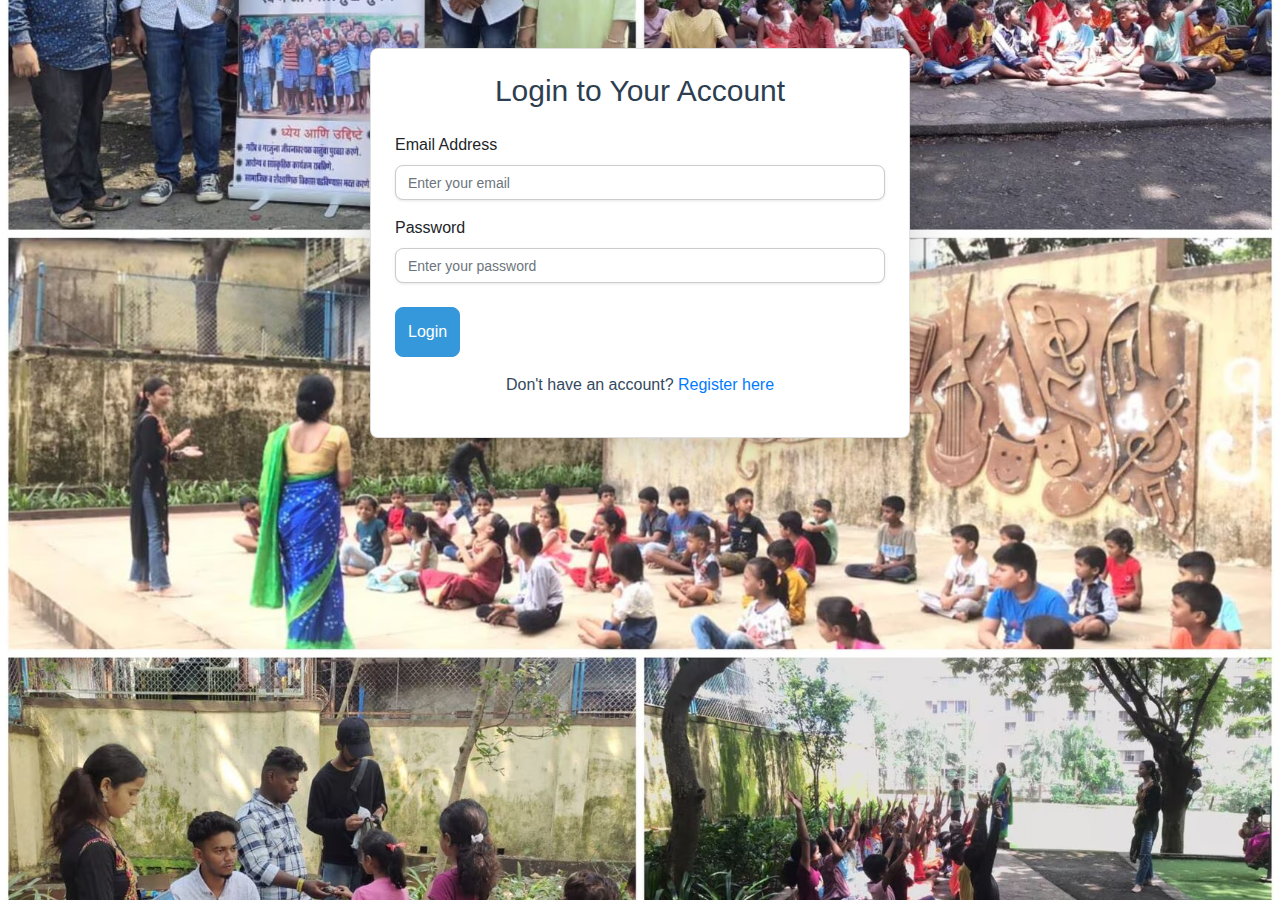
<file: user-login.html>
<!DOCTYPE html>
<html lang="en">
<head>
  <meta charset="UTF-8">
  <meta name="viewport" content="width=device-width, initial-scale=1.0">
  <title>Login</title>

  <!-- Link to Bootstrap CSS (for layout) -->
  <link href="https://stackpath.bootstrapcdn.com/bootstrap/4.5.2/css/bootstrap.min.css" rel="stylesheet">

  <!-- Link to External Custom CSS (for styling) -->
  <link href="css/user-login.css" rel="stylesheet">

  <!-- Optional: Include Font Awesome for icons (if you want to use icons like a calendar) -->
  <link href="https://cdnjs.cloudflare.com/ajax/libs/font-awesome/5.15.3/css/all.min.css" rel="stylesheet">
</head>
<body>
  <!-- Login Page Container -->
  <div class="container mt-5">
    <div class="row justify-content-center">
      <div class="col-md-6">
        <!-- Login Form Card -->
        <div class="card shadow-lg p-4">
          <h2 class="text-center mb-4">Login to Your Account</h2>

          <form id="loginForm">
            <!-- Email Field -->
            <div class="mb-3">
              <label for="email" class="form-label">Email Address</label>
              <input type="email" class="form-control" id="email" name="email" required placeholder="Enter your email">
            </div>

            <!-- Password Field -->
            <div class="mb-3">
              <label for="password" class="form-label">Password</label>
              <input type="password" class="form-control" id="password" name="password" required placeholder="Enter your password">
            </div>

            <!-- Login Button -->
            <div class="d-grid gap-2 mt-4">
              <button type="submit" class="btn btn-primary btn-lg" >Login</button>
            </div>
          </form>

          <div class="mt-3 text-center">
            <p class="medium">
              Don't have an account? <a href="user-register.html" class="text-primary">Register here</a>
            </p>
          </div>
        </div>
      </div>
    </div>
  </div>

  <!-- Bootstrap JS (optional, for modal or interactivity) -->
  <script src="https://code.jquery.com/jquery-3.6.0.min.js"></script>
  <script src="https://cdn.jsdelivr.net/npm/bootstrap@5.1.3/dist/js/bootstrap.bundle.min.js"></script>
  <script src="js/user-login.js"></script>
</body>
</html>
</file>
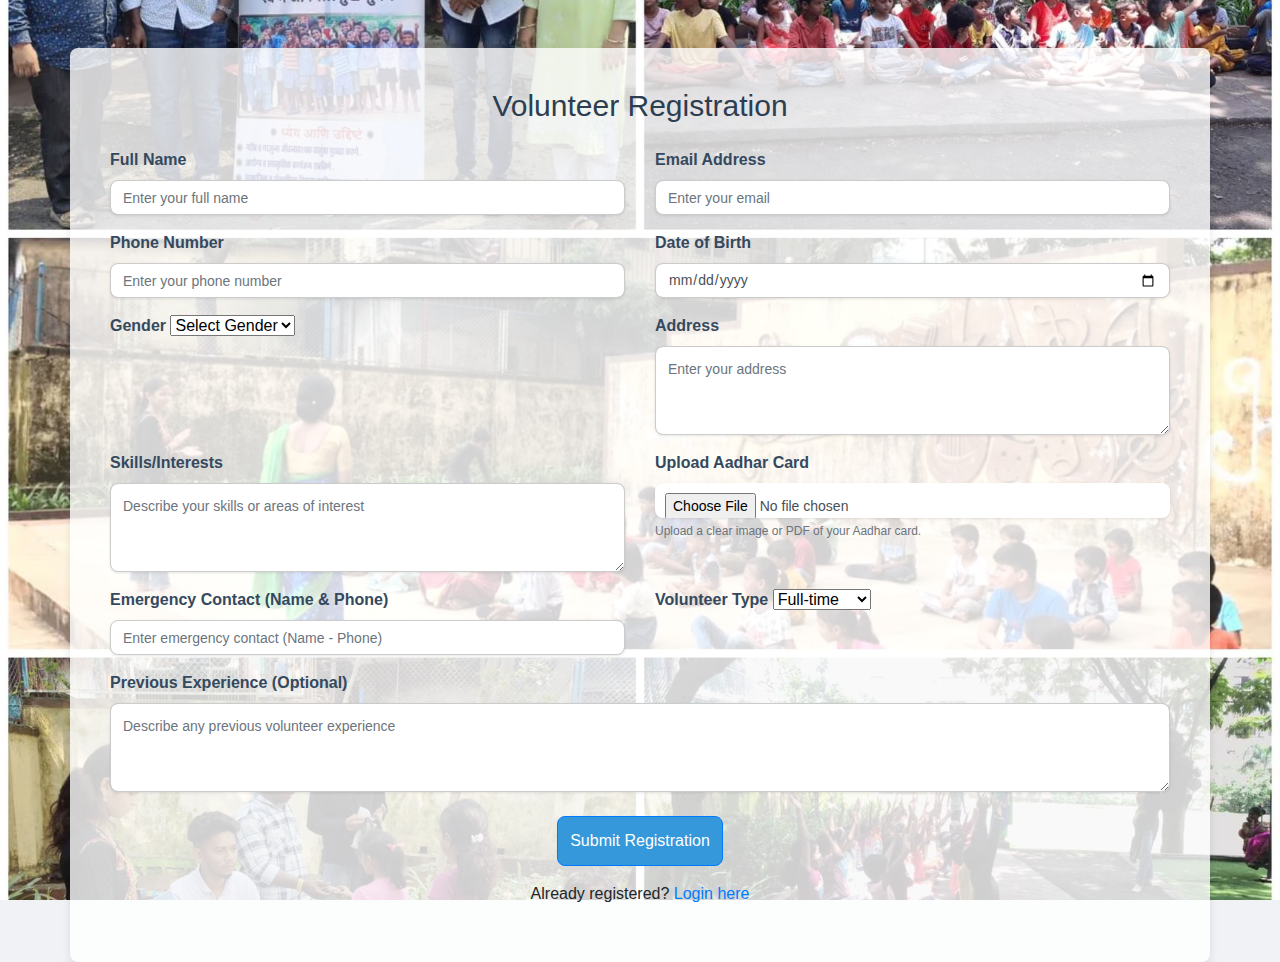
<file: user-register.html>
<!DOCTYPE html>
<html lang="en">
<head>
  <meta charset="UTF-8">
  <meta name="viewport" content="width=device-width, initial-scale=1.0">
  <title>Volunteer Registration</title>
  
  <!-- Link to Bootstrap CSS (optional for layout) -->
  <link href="https://stackpath.bootstrapcdn.com/bootstrap/4.5.2/css/bootstrap.min.css" rel="stylesheet">

  <!-- Link to External Custom CSS -->
  <link href="css/user-register.css" rel="stylesheet">

  <!-- Optional: Include Font Awesome for icons (if you want to use icons like a calendar) -->
  <link href="https://cdnjs.cloudflare.com/ajax/libs/font-awesome/5.15.3/css/all.min.css" rel="stylesheet">
</head>
<body>
  <!-- Volunteer Registration Form -->
  <div class="container mt-5">
    <h2 class="text-center mb-4">Volunteer Registration</h2>
    <form id="volunteerForm" action="submit_form.php" method="POST" enctype="multipart/form-data">
      <div class="row">
        <div class="col-md-6 mb-3">
          <label for="fullName" class="form-label">Full Name</label>
          <input type="text" class="form-control" id="fullName" name="fullName" required placeholder="Enter your full name">
        </div>

        <div class="col-md-6 mb-3">
          <label for="email" class="form-label">Email Address</label>
          <input type="email" class="form-control" id="email" name="email" required placeholder="Enter your email">
        </div>
      </div>

      <div class="row">
        <div class="col-md-6 mb-3">
          <label for="phoneNumber" class="form-label">Phone Number</label>
          <input type="tel" class="form-control" id="phoneNumber" name="phoneNumber" required placeholder="Enter your phone number">
        </div>

        <div class="col-md-6 mb-3">
          <label for="dob" class="form-label">Date of Birth</label>
          <input type="date" class="form-control" id="dob" name="dob" required>
        </div>
      </div>

      <div class="row">
        <div class="col-md-6 mb-3">
          <label for="gender" class="form-label">Gender</label>
          <select class="form-select" id="gender" name="gender" required>
            <option value="" disabled selected>Select Gender</option>
            <option value="Male">Male</option>
            <option value="Female">Female</option>
            <option value="Other">Other</option>
          </select>
        </div>

        <div class="col-md-6 mb-3">
          <label for="address" class="form-label">Address</label>
          <textarea class="form-control" id="address" name="address" rows="3" required placeholder="Enter your address"></textarea>
        </div>
      </div>

      <div class="row">
        <div class="col-md-6 mb-3">
          <label for="skills" class="form-label">Skills/Interests</label>
          <textarea class="form-control" id="skills" name="skills" rows="3" placeholder="Describe your skills or areas of interest" required></textarea>
        </div>

        <div class="col-md-6 mb-3">
          <label for="aadharCard" class="form-label">Upload Aadhar Card</label>
          <input type="file" class="form-control" id="aadharCard" name="aadharCard" accept=".jpg, .jpeg, .png, .pdf" required>
          <small class="text-muted">Upload a clear image or PDF of your Aadhar card.</small>
        </div>
      </div>

      <div class="row">
        <div class="col-md-6 mb-3">
          <label for="emergencyContact" class="form-label">Emergency Contact (Name & Phone)</label>
          <input type="text" class="form-control" id="emergencyContact" name="emergencyContact" required placeholder="Enter emergency contact (Name - Phone)">
        </div>

        <div class="col-md-6 mb-3">
          <label for="volunteerType" class="form-label">Volunteer Type</label>
          <select class="form-select" id="volunteerType" name="volunteerType" required>
            <option value="Full-time">Full-time</option>
            <option value="Part-time">Part-time</option>
            <option value="Temporary">Temporary</option>
          </select>
        </div>
      </div>

      <div class="mb-3">
        <label for="experience" class="form-label">Previous Experience (Optional)</label>
        <textarea class="form-control" id="experience" name="experience" rows="3" placeholder="Describe any previous volunteer experience"></textarea>
      </div>

      <div class="d-grid gap-2 mt-4 text-center">
        <button type="submit" class="btn btn-primary btn-lg">Submit Registration</button>
      </div>
      <div class="mt-3 text-center">
        <p class="medium">
          Already registered? <a href="user-login.html" class="text-primary">Login here</a>
        </p>
      </div>
    </form>
  </div>

  <!-- Bootstrap JS (optional, for modal or interactivity) -->
  <script src="https://code.jquery.com/jquery-3.6.0.min.js"></script>
  <script src="https://cdn.jsdelivr.net/npm/bootstrap@5.1.3/dist/js/bootstrap.bundle.min.js"></script>
</body>
</html>
</file>
<file: css/templatemo-kind-heart-charity.css>
/*

TemplateMo 581 Kind Heart Charity

https://templatemo.com/tm-581-kind-heart-charity

*/



@font-face {
    font-family: 'Metropolis';
    src: url('../fonts/Metropolis/Metropolis-Regular.woff2') format('woff2'),
        url('../fonts/Metropolis/Metropolis-Regular.woff') format('woff');
    font-weight: normal;
    font-style: normal;
    font-display: swap;
}

@font-face {
    font-family: 'Metropolis';
    src: url('../fonts/Metropolis/Metropolis-Light.woff2') format('woff2'),
        url('../fonts/Metropolis/Metropolis-Light.woff') format('woff');
    font-weight: 300;
    font-style: normal;
    font-display: swap;
}

@font-face {
    font-family: 'Metropolis';
    src: url('../fonts/Metropolis/Metropolis-SemiBold.woff2') format('woff2'),
        url('../fonts/Metropolis/Metropolis-SemiBold.woff') format('woff');
    font-weight: 600;
    font-style: normal;
    font-display: swap;
}

@font-face {
    font-family: 'Metropolis';
    src: url('../fonts/Metropolis/Metropolis-Bold.woff2') format('woff2'),
        url('../fonts/Metropolis/Metropolis-Bold.woff') format('woff');
    font-weight: bold;
    font-style: normal;
    font-display: swap;
}

/*---------------------------------------
  CUSTOM PROPERTIES ( VARIABLES )             
-----------------------------------------*/
:root {
  --white-color:                  #ffffff;
  --primary-color:                #5bc1ac;
  --secondary-color:              #5a6f80;
  --section-bg-color:             #f0f8ff;
  --site-footer-bg-color:         #44525d;
  --custom-btn-bg-color:          #597081;
  --custom-btn-bg-hover-color:    #5bc1ac;
  --dark-color:                   #000000;
  --p-color:                      #717275;
  --border-color:                 #e9eaeb;

  --body-font-family:             'Metropolis', sans-serif;

  --h1-font-size:                 52px;
  --h2-font-size:                 46px;
  --h3-font-size:                 32px;
  --h4-font-size:                 28px;
  --h5-font-size:                 24px;
  --h6-font-size:                 22px;
  --p-font-size:                  16px;
  --btn-font-size:                18px;
  --copyright-font-size:          14px;

  --border-radius-large:          100px;
  --border-radius-medium:         20px;
  --border-radius-small:          10px;

  --font-weight-light:            300;
  --font-weight-normal:           400;
  --font-weight-semibold:         600;
  --font-weight-bold:             700;
}

body {
  background-color: var(--white-color);
  font-family: var(--body-font-family); 
}


/*---------------------------------------
  TYPOGRAPHY               
-----------------------------------------*/

h2,
h3,
h4,
h5,
h6 {
  color: var(--dark-color);
}

h1,
h2,
h3,
h4,
h5,
h6 {
  font-weight: var(--font-weight-semibold);
  letter-spacing: -1px;
}

h1 {
  font-size: var(--h1-font-size);
  font-weight: var(--font-weight-bold);
  letter-spacing: -2px;
}

h2 {
  color: var(--secondary-color);
  font-size: var(--h2-font-size);
  letter-spacing: -2px;
}

h3 {
  font-size: var(--h3-font-size);
}

h4 {
  font-size: var(--h4-font-size);
}

h5 {
  color: var(--primary-color);
  font-size: var(--h5-font-size);
}

h6 {
  font-size: var(--h6-font-size);
}

p {
  color: var(--p-color);
  font-size: var(--p-font-size);
  font-weight: var(--font-weight-light);
}

ul li {
  color: var(--p-color);
  font-size: var(--p-font-size);
  font-weight: var(--font-weight-normal);
}

a, 
button {
  touch-action: manipulation;
  transition: all 0.3s;
}

a {
  color: var(--p-color);
  text-decoration: none;
}

a:hover {
  color: var(--primary-color);
}

b,
strong {
  font-weight: var(--font-weight-bold);
}


/*---------------------------------------
  SECTION               
-----------------------------------------*/
.section-padding {
  padding-top: 100px;
  padding-bottom: 100px;
}

.section-bg {
  background-color: var(--section-bg-color);
}

.section-overlay {
  background: rgba(0, 0, 0, 0.35);
  position: absolute;
  top: 0;
  left: 0;
  pointer-events: none;
  width: 100%;
  height: 100%;
}

.section-overlay + .container {
  position: relative;
}


/*---------------------------------------
  CUSTOM BLOCK               
-----------------------------------------*/
.custom-block-wrap {
  background: var(--white-color);
  border-radius: var(--border-radius-medium);
  position: relative;
  overflow: hidden;
  transition: all 0.5s;
}

.custom-block-wrap:hover {
  box-shadow: 0 1rem 3rem rgba(0,0,0,.175);
}

.custom-block-body {
  padding: 30px;
}

.custom-block-image {
  display: block;
  width: 100%;
  height: 100%;
  object-fit: cover;
}

.custom-block .custom-btn {
  border-radius: 0;
  display: block;
}


/*---------------------------------------
  PROGRESS BAR               
-----------------------------------------*/
.progress {
  background: var(--border-color);
  height: 5px;
}

.progress-bar {
  background: var(--secondary-color);
}


/*---------------------------------------
  CUSTOM ICON COLOR               
-----------------------------------------*/
.custom-icon {
  color: var(--secondary-color);
}


/*---------------------------------------
  CUSTOM LIST               
-----------------------------------------*/
.custom-list {
  margin-bottom: 0;
  padding-left: 0;
}

.custom-list-item {
  list-style: none;
  margin-top: 10px;
  margin-bottom: 10px;
}


/*---------------------------------------
  CUSTOM TEXT BOX               
-----------------------------------------*/
.custom-text-box {
  background: var(--white-color);
  border-radius: var(--border-radius-medium);
  margin-bottom: 24px;
  padding: 40px;
}

.custom-text-box-image {
  border-radius: var(--border-radius-medium);
  width: 100%;
  height: 100%;
  object-fit: cover;
}

.custom-text-box-icon {
  background: var(--section-bg-color);
  border-radius: var(--border-radius-large);
  color: var(--secondary-color);
  font-size: var(--h6-font-size);
  text-align: center;
  display: inline-block;
  vertical-align: middle;
  width: 25px;
  height: 25px;
  line-height: 30px;
}


/*---------------------------------------
  AVATAR IMAGE - TESTIMONIAL, AUTHOR               
-----------------------------------------*/
.avatar-image {
  border-radius: var(--border-radius-large);
  width: 65px;
  height: 65px;
  object-fit: cover;
}


/*---------------------------------------
  CUSTOM BUTTON               
-----------------------------------------*/
.custom-btn {
  background: var(--secondary-color);
  border: 2px solid transparent;
  border-radius: var(--border-radius-large);
  color: var(--white-color);
  font-size: var(--btn-font-size);
  font-weight: var(--font-weight-normal);
  line-height: normal;
  padding: 15px 25px;
}

.navbar-expand-lg .navbar-nav .nav-link.custom-btn {
  color: var(--custom-btn-bg-color);
  margin-top: 8px;
  padding: 12px 25px;
}

.custom-btn:hover {
  background: var(--primary-color);
  color: var(--white-color);
}

.custom-border-btn {
  background: transparent;
  border: 2px solid var(--custom-btn-bg-color);
  color: var(--primary-color);
}

.navbar-expand-lg .navbar-nav .nav-link.custom-btn:hover,
.custom-border-btn:hover {
  background: var(--custom-btn-bg-hover-color);
  border-color: transparent;
  color: var(--white-color);
}


/*---------------------------------------
  NAVIGATION              
-----------------------------------------*/
.navbar {
  background: var(--white-color);
  z-index: 9;
  padding-top: 0;
  padding-bottom: 0;
}

.navbar-brand {
  color: var(--primary-color);
  font-size: var(--h6-font-size);
  font-weight: var(--font-weight-bold);
}

.navbar-brand span {
  display: inline-block;
  vertical-align: middle;
}

.navbar-brand small {
  color: var(--secondary-color);
  display: block;
  font-size: 10px;
  line-height: normal;
  text-transform: uppercase;
}

.logo {
  width: 80px;
  height: auto;
}

.navbar-expand-lg .navbar-nav .nav-link {
  margin-right: 0;
  margin-left: 0;
  padding: 20px;
}

.navbar-nav .nav-link {
  display: inline-block;
  color: var(--p-color);
  font-size: var(--p-font-size);
  font-weight: var(--font-weight-medium);
  position: relative;
  padding-top: 15px;
  padding-bottom: 15px;
}

.navbar-nav .nav-link.active, 
.navbar-nav .nav-link:hover {
  background: transparent;
  color: var(--primary-color);
}

.dropdown-menu {
  background: var(--white-color);
  box-shadow: 0 1rem 3rem rgba(0,0,0,.175);
  border: 0;
  max-width: 50px;
  padding: 0;
  margin-top: 20px;
}

.dropdown-item {
  display: inline-block;
  color: var(--p-bg-color);
  font-size: var(--menu-font-size);
  font-weight: var(--font-weight-medium);
  position: relative;
  padding-top: 10px;
  padding-bottom: 10px;
}

.dropdown-menu li:last-child .dropdown-item {
  padding-top: 0;
}

.dropdown-item.active, 
.dropdown-item:active,
.dropdown-item:focus, 
.dropdown-item:hover {
  background: transparent;
  color: var(--primary-color);
}

.dropdown-toggle::after {
  content: "\f282";
  display: inline-block;
  font-family: bootstrap-icons !important;
  font-size: var(--copyright-font-size);
  font-style: normal;
  font-weight: normal !important;
  font-variant: normal;
  text-transform: none;
  line-height: 1;
  vertical-align: -.125em;
  -webkit-font-smoothing: antialiased;
  -moz-osx-font-smoothing: grayscale;
  position: relative;
  left: 2px;
  border: 0;
}

@media screen and (min-width: 992px) {
  .dropdown:hover .dropdown-menu {
    display: block;
    margin-top: 0;
  }
}

.navbar-toggler {
  border: 0;
  padding: 0;
  cursor: pointer;
  margin: 0;
  width: 30px;
  height: 35px;
  outline: none;
}

.navbar-toggler:focus {
  outline: none;
  box-shadow: none;
}

.navbar-toggler[aria-expanded="true"] .navbar-toggler-icon {
  background: transparent;
}

.navbar-toggler[aria-expanded="true"] .navbar-toggler-icon:before,
.navbar-toggler[aria-expanded="true"] .navbar-toggler-icon:after {
  transition: top 300ms 50ms ease, -webkit-transform 300ms 350ms ease;
  transition: top 300ms 50ms ease, transform 300ms 350ms ease;
  transition: top 300ms 50ms ease, transform 300ms 350ms ease, -webkit-transform 300ms 350ms ease;
  top: 0;
}

.navbar-toggler[aria-expanded="true"] .navbar-toggler-icon:before {
  transform: rotate(45deg);
}

.navbar-toggler[aria-expanded="true"] .navbar-toggler-icon:after {
  transform: rotate(-45deg);
}

.navbar-toggler .navbar-toggler-icon {
  background: var(--dark-color);
  transition: background 10ms 300ms ease;
  display: block;
  width: 30px;
  height: 2px;
  position: relative;
}

.navbar-toggler .navbar-toggler-icon:before,
.navbar-toggler .navbar-toggler-icon:after {
  transition: top 300ms 350ms ease, -webkit-transform 300ms 50ms ease;
  transition: top 300ms 350ms ease, transform 300ms 50ms ease;
  transition: top 300ms 350ms ease, transform 300ms 50ms ease, -webkit-transform 300ms 50ms ease;
  position: absolute;
  right: 0;
  left: 0;
  background: var(--dark-color);
  width: 30px;
  height: 2px;
  content: '';
}

.navbar-toggler .navbar-toggler-icon::before {
  top: -8px;
}

.navbar-toggler .navbar-toggler-icon::after {
  top: 8px;
}


/*---------------------------------------
  SITE HEADER              
-----------------------------------------*/
.site-header {
  background: var(--primary-color);
  padding-top: 15px;
  padding-bottom: 10px;
}

.site-header p,
.site-header p a,
.site-header .social-icon-link {
  color: var(--white-color);
  font-size: var(--copyright-font-size);
}

.site-header .social-icon {
  text-align: right;
}

.site-header .social-icon-link {
  background: transparent;
  width: inherit;
  height: inherit;
  line-height: inherit;
  margin-right: 15px;
}


/*---------------------------------------
  HERO & HERO SLIDE         
-----------------------------------------*/
.hero-section-full-height {
  height: 680px;
  min-height: 680px;
  position: relative;
}

.carousel:hover .carousel-control-next-icon, 
.carousel:hover .carousel-control-prev-icon {
  opacity: 1;
}

#hero-slide .carousel-item {
  height: 680px;
  min-height: 680px;
}

#hero-slide .carousel-caption {
  background: var(--white-color);
  clip-path: polygon(100% 100%, 100% 150px, 0 100%);
  color: var(--secondary-color);
  top: 1px;
  bottom: -1px;
  right: 0;
  left: auto;
  text-align: right;
  min-width: 680px;
  min-height: 680px;
  padding: 100px 100px 50px 100px;
}

.carousel-image {
  display: block;
  width: 100%;
  min-height: 680px;
}

#hero-slide .carousel-indicators-wrap {
  position: absolute;
  bottom: 0;
  right: 0;
  left: 0;
}

#hero-slide .carousel-indicators {
  margin-right: 0;
  margin-left: 22px;
  justify-content: inherit;
}

.carousel-control-next, 
.carousel-control-prev {
  opacity: 1;
}

.carousel-control-next-icon, 
.carousel-control-prev-icon {
  background-color: var(--secondary-color);
  border-radius: var(--border-radius-large);
  background-size: 60% 60%;
  width: 80px;
  height: 80px;
  opacity: 0;
  transition: all 0.5s;
}

.carousel-control-next-icon:hover, 
.carousel-control-prev-icon:hover {
  background-color: var(--primary-color);
}


/*---------------------------------------
  FEATURE BLOCK              
-----------------------------------------*/
.featured-block {
  text-align: center;
  transition: all 0.5s ease;
  min-height: 256px;
  padding: 15px;
}

.featured-block:hover {
  background: var(--white-color);
  border-radius: var(--border-radius-medium);
  box-shadow: 0 1rem 3rem rgba(0,0,0,.175);
}

.featured-block:hover .featured-block-image {
  transform: scale(0.75);
}

.featured-block-image {
  display: block;
  margin: auto;
  transition: all 0.5s;
}

.featured-block:hover .featured-block-text {
  margin-top: 0;
}

.featured-block-text {
  color: var(--primary-color);
  font-size: var(--h5-font-size);
  margin-top: 20px;
  transition: all 0.5s;
}


/*---------------------------------------
  ABOUT              
-----------------------------------------*/
.about-section {
  background-repeat: no-repeat;
  background-position: center;
  background-size: cover;
}

.about-image {
  border-radius: var(--border-radius-medium);
  display: block;
  width: 350px;
  height: 400px;
  object-fit: cover;
}

.custom-text-block {
  padding: 60px 40px;
}


/*---------------------------------------
  COUNTER NUMBERS              
-----------------------------------------*/
.counter-thumb {
  margin: 20px;
  margin-bottom: 0;
}

.counter-number,
.counter-text {
  color: var(--secondary-color);
  display: block;
}

.counter-number,
.counter-number-text {
  color: var(--primary-color);
  font-size: var(--h1-font-size);
  font-weight: var(--font-weight-bold);
  line-height: normal;
}


/*---------------------------------------
  VOLUNTEER              
-----------------------------------------*/
.volunteer-section {
  background: var(--secondary-color);
  position: relative;
  overflow: hidden;
}

.volunteer-section::after {
  content: "";
  background: var(--primary-color);
  border-radius: 50%;
  position: absolute;
  bottom: -110px;
  right: -80px;
  width: 350px;
  height: 350px;
}

.volunteer-form {
  background: var(--white-color);
  border-radius: var(--border-radius-medium);
  padding: 50px;
}

.volunteer-image {
  border-radius: 100%;
  display: block;
  margin: auto;
  width: 300px;
  height: 300px;
  object-fit: cover;
}

.volunteer-section .custom-block-body {
  max-width: 440px;
  margin: 0 auto;
}

.volunteer-section .custom-block-body p {
  line-height: 1.7;
}


/*---------------------------------------
  DONATE              
-----------------------------------------*/
.donate-section {
  background-image: url('../images/different-people-doing-volunteer-work.jpg');
  background-repeat: no-repeat;
  background-position: center;
  background-size: cover;
  position: relative;
  padding-top: 150px;
  padding-bottom: 150px;
}

.donate-form {
  background: var(--white-color);
  border-radius: var(--border-radius-medium);
  position: relative;
  overflow: hidden;
  padding: 50px;
}


/*---------------------------------------
  NEWS         
-----------------------------------------*/
.news-detail-header-section {
  background-image: url('../images/news/close-up-volunteer-oganizing-stuff-donation.jpg');
  background-repeat: no-repeat;
  background-position: center;
  background-size: cover;
  position: relative;
  padding-top: 150px;
  padding-bottom: 150px;
}

.news-block-top {
  border-radius: var(--border-radius-medium);
  position: relative;
  overflow: hidden;
}

.news-block-two-col-image-wrap {
  border-radius: var(--border-radius-small);
  position: relative;
  overflow: hidden;
  width: 150px;
  margin-right: 20px;
}

.news-category-block {
  background: var(--secondary-color);
  position: absolute;
  bottom: 0;
  right: 0;
  left: 0;
  padding: 10px 20px;
}

.news-category-block .category-block-link {
  color: var(--white-color);
  margin-right: 10px;
}

.news-block-info {
  padding-top: 10px;
  padding-bottom: 10px;
}

.news-block-title-link {
  color: var(--dark-color);
}

.news-detail-image {
  display: block;
  border-radius: var(--border-radius-medium);
}

blockquote {
  background: var(--section-bg-color);
  border-radius: var(--border-radius-small);
  font-size: var(--h5-font-size);
  font-weight: var(--font-weight-semibold);
  color: var(--site-footer-bg-color);
  margin-top: 30px;
  margin-bottom: 30px;
  padding: 90px 50px 50px 50px;
  text-align: center;
}

blockquote::before {
  content: "“";
  color: var(--custom-btn-bg-color);
  font-size: 100px;
  line-height: 1rem;
  display: block;
}

.author-comment-link {
  font-size: var(--copyright-font-size);
  font-weight: var(--font-weight-semibold);
}

.search-form {
  margin-top: 20px;
}

.category-block,
.subscribe-form {
  margin-top: 40px;
  margin-bottom: 40px;
}

.category-block-link {
  font-size: var(--copyright-font-size);
  margin-top: 5px;
  margin-bottom: 5px;
}

.category-block-link:hover {
  color: var(--primary-color);
}

.badge {
  background: var(--secondary-color);
  border-radius: var(--border-radius-medium);
  font-weight: var(--font-weight-normal);
  line-height: normal;
  padding-bottom: 2px;
}

.tags-block-link {
  border: 1px solid var(--border-color);
  border-radius: var(--border-radius-medium);
  display: inline-block;
  font-size: var(--copyright-font-size);
  line-height: normal;
  margin-right: 10px;
  margin-top: 5px;
  margin-bottom: 5px;
  padding: 8px 15px;
}

.tags-block-link:hover {
  border-color: var(--dark-color);
  color: var(--dark-color);
}

.cta-section {
  position: relative;
  overflow: hidden;
}

.cta-section::before {
  content: "";
  background-color: var(--primary-color);
  border-radius: 50%;
  position: absolute;
  top: -100px;
  left: -30px;
  margin: auto;
  width: 200px;
  height: 200px;
}

.cta-section::after {
  content: "";
  border: 20px solid var(--custom-btn-bg-color);
  border-radius: 50%;
  position: absolute;
  bottom: -100px;
  right: 0;
  left: 0;
  margin: auto;
  width: 150px;
  height: 150px;
}


/*---------------------------------------
  TESTIMONIAL CAROUSEL              
-----------------------------------------*/
.testimonial-section {
  position: relative;
  overflow: hidden;
  text-align: center;
}

.testimonial-section::before {
  content: "";
  background-color: var(--primary-color);
  border-radius: 50%;
  position: absolute;
  top: -100px;
  left: -30px;
  margin: auto;
  width: 250px;
  height: 250px;
}

.testimonial-section::after {
  content: "";
  background: var(--custom-btn-bg-color);
  border-radius: 50%;
  position: absolute;
  bottom: -110px;
  right: -80px;
  width: 350px;
  height: 350px;
}

#testimonial-carousel .carousel-caption {
  position: relative;
  right: 0;
  bottom: 0;
  left: 0;
}

#testimonial-carousel .carousel-title {
  background: var(--section-bg-color);
  line-height: normal;
  margin-bottom: 30px;
}

#testimonial-carousel .carousel-title::before {
  content: open-quote;
  color: var(--p-color);
  font-size: var(--h1-font-size);
  position: relative;
  top: 10px;
  right: 10px;
}

#testimonial-carousel .carousel-title::after {
  content: close-quote;
  color: var(--p-color);
  font-size: var(--h1-font-size);
  position: relative;
  top: 10px;
  left: 10px;
}

#testimonial-carousel .carousel-title {
  quotes: "“" "”" "‘" "’";
}

#testimonial-carousel .carousel-name {
  background: var(--primary-color);
  border-radius: var(--border-radius-medium);
  position: relative;
  overflow: hidden;
  padding: 10px 20px;
}

#testimonial-carousel .carousel-name::before {
  content: "";
  position: absolute;
  top: -10px;
  right: 0;
  left: 0;
  width: 0;
  height: 0;
  margin: auto;
  border-left: 10px solid transparent;
  border-right: 10px solid transparent;
  border-bottom: 10px solid var(--primary-color);
}

.carousel-name-title {
  font-weight: var(--font-weight-semibold);
}

#testimonial-carousel .carousel-indicators {
  position: relative;
  top: 150px;
  bottom: auto;
  margin-top: 50px;
  margin-bottom: 150px;
}

#testimonial-carousel .carousel-indicators li {
  text-indent: inherit;
  background: transparent;
  margin: 0 10px; 
}

#testimonial-carousel .carousel-indicators li,
#testimonial-carousel .carousel-indicators li::before {
  width: 45px;
  height: 45px; 
}

#testimonial-carousel .carousel-indicators .avatar-image {
  width: 45px;
  height: 45px; 
}

#testimonial-carousel .carousel-indicators .active,
#testimonial-carousel .carousel-indicators .active .avatar-image {
  background: transparent;
  width: 50px; 
  height: 50px;
}


/*---------------------------------------
  CONTACT               
-----------------------------------------*/
.contact-section {
  background: var(--white-color);
}

.contact-form {
  background: var(--section-bg-color);
  border-radius: var(--border-radius-small);
  padding: 40px;
}

.contact-info-wrap {
  padding-top: 40px;
}

.contact-image-wrap {
  border-bottom: 1px solid rgba(0, 0, 0, 0.05);
  margin-top: 20px;
  margin-bottom: 30px;
  padding-bottom: 30px;
  width: 100%;
}


/*---------------------------------------
  CUSTOM FORM               
-----------------------------------------*/
.custom-form .form-control,
.input-group-file {
  background-color: var(--section-bg-color);
  box-shadow: none;
  border: 0;
  color: var(--p-color);
  margin-bottom: 24px;
  padding-top: 13px;
  padding-bottom: 13px;
  outline: none;
}

.custom-form .form-control:hover,
.custom-form .form-control:focus {
  border-color: var(--secondary-color);
}

.custom-form label {
  margin-bottom: 10px;
}

.custom-form .form-check-group {
  margin-bottom: 20px;
}

.donate-form .form-check-group-donation-frequency {
  padding-right: 0;
}

.form-check-group-donation-frequency + .form-check-group-donation-frequency {
  padding-right: 12px;
  padding-left: 0;
}

.form-check-group-donation-frequency .form-check-label {
  font-weight: var(--font-weight-semibold);
}

#DonationFrequencyOne {
  border-top-right-radius: 0;
  border-bottom-right-radius: 0;
}

#DonationFrequencyMonthly {
  border-top-left-radius: 0;
  border-bottom-left-radius: 0;
}

.custom-form .form-check-radio {
  position: relative;
  height: 100%;
  padding-left: 0;
}

.custom-form .input-group-text {
  background: var(--secondary-color);
  border: 0;
  color: var(--white-color);
}

.custom-form .form-check-radio .form-check-label {
  position: absolute;
  top: 50%;
  left: 50%;
  transform: translate(-50%, -50%);
  text-align: center;
}

.form-check-radio .form-check-input[type=radio] {
  background-color: var(--section-bg-color);
  border-radius: .25rem;
  border: 0;
  box-shadow: none;
  outline: none;
  width: 100%;
  margin-top: 0;
  margin-left: 0;
  padding: 25px 50px;
  transition: all 0.5s;
}

.form-check-radio .form-check-input:checked[type=radio] {
  background-image: none;
}

.form-check-radio .form-check-input:checked[type=radio] + .form-check-label,
.form-check-radio .form-check-input:hover + .form-check-label,
.form-check-radio .form-check-input:checked + .form-check-label {
  color: var(--white-color);
}

.form-check-radio .form-check-input:hover,
.form-check-radio .form-check-input:checked {
  background-color: var(--secondary-color);
  border-color: var(--white-color);
}

.input-group-file {
  border-radius: .25rem;
  padding: 13px .75rem;
}

.input-group-file input[type=file] {
  width: 0.1px;
  height: 0.1px;
  opacity: 0;
  overflow: hidden;
  position: absolute;
  z-index: -1;
  padding: 0;
}

.input-group-file .input-group-text {
  background: transparent;
  color: inherit;
  margin-bottom: 0;
  padding: 0;
}

.custom-form button[type="submit"] {
  background: var(--custom-btn-bg-color);
  border: none;
  border-radius: var(--border-radius-large);
  color: var(--white-color);
  font-size: var(--p-font-size);
  font-weight: var(--font-weight-semibold);
  transition: all 0.3s;
  margin-bottom: 0;
}

.custom-form button[type="submit"]:hover,
.custom-form button[type="submit"]:focus {
  background: var(--custom-btn-bg-hover-color);
  border-color: transparent;
}


/*---------------------------------------
  CONTACT SEARCH & DONATE & SUBCRIBE FORM              
-----------------------------------------*/
.contact-form .form-control {
  background: var(--white-color);
}

.search-form {
  position: relative;
}

.search-form .form-control {
  padding-right: 50px;
}

.search-form button[type="submit"] {
  background: transparent;
  position: absolute;
  top: 0;
  right: 0;
  color: var(--p-color);
  width: 50px;
  padding: 12px;
}

.search-form button[type="submit"]:hover {
  background: transparent;
  color: var(--dark-color);
}

.subscribe-form {
  background: var(--section-bg-color);
  border-radius: var(--border-radius-small);
  padding: 30px;
}

.subscribe-form .form-control {
  background: var(--white-color);
}

.donate-form .form-control {
  margin-bottom: 0;
}


/*---------------------------------------
  SITE FOOTER              
-----------------------------------------*/
.site-footer {
  background-color: var(--site-footer-bg-color);
  padding-top: 70px;
}

.site-footer-bottom {
  background-color: var(--secondary-color);
  position: relative;
  z-index: 2;
  margin-top: 70px;
  padding-top: 25px;
  padding-bottom: 25px;
}

.site-footer-bottom a {
	color: var(--white-color);
}

.site-footer-bottom a:hover {
	color: #FF6;
}

.site-footer-link {
  color: var(--white-color);
}

.copyright-text {
  color: var(--section-bg-color);
  font-size: var(--copyright-font-size);
  margin-right: 30px;
}

.site-footer .custom-btn {
  font-size: var(--copyright-font-size);
}

.site-footer .custom-btn:hover {
  background: var(--primary-color);
}


/*---------------------------------------
  FOOTER MENU               
-----------------------------------------*/
.footer-menu {
  column-count: 2;
  margin: 0;
  padding: 0;
}

.footer-menu-item {
  list-style: none;
  display: block;
}

.footer-menu-link {
  font-size: var(--p-font-size);
  color: var(--white-color);
  display: inline-block;
  vertical-align: middle;
  margin-right: 10px;
  margin-bottom: 5px;
}


/*---------------------------------------
  SOCIAL ICON               
-----------------------------------------*/
.social-icon {
  margin: 0;
  padding: 0;
}

.social-icon-item {
  list-style: none;
  display: inline-block;
  vertical-align: top;
}

.social-icon-link {
  background: var(--site-footer-bg-color);
  border-radius: var(--border-radius-large);
  color: var(--white-color);
  font-size: var(--copyright-font-size);
  display: block;
  margin-right: 5px;
  text-align: center;
  width: 35px;
  height: 35px;
  line-height: 38px;
}

.social-icon-link:hover {
  background: var(--primary-color);
  color: var(--white-color);
}


/*---------------------------------------
  RESPONSIVE STYLES               
-----------------------------------------*/
@media screen and (min-width: 1600px) {
  .featured-block {
    min-height: inherit;
  }

  .volunteer-section::after {
    width: 450px;
    height: 450px;
  }
  
  .volunteer-image {
    width: 350px;
    height: 350px;
  }
}

@media screen and (max-width: 1170px) {
  #hero-slide .carousel-image {
    height: 100%;
    object-fit: cover;
  }
}

@media screen and (max-width: 991px) {
  h1 {
    font-size: 42px;
  }

  h2 {
    font-size: 36px;
  }

  h3 {
    font-size: 32px;
  }

  h4 {
    font-size: 28px;
  }

  h5 {
    font-size: 20px;
  }

  h6 {
    font-size: 18px;
  }

  .section-padding {
    padding-top: 50px;
    padding-bottom: 50px;
  }

  .hero-form {
    padding-bottom: 40px;
  }

  .donate-form {
    padding: 35px;
  }

  .navbar {
    padding-top: 6px;
    padding-bottom: 6px;
  }

  .navbar-expand-lg .navbar-nav {
    padding-bottom: 30px;
  }

  .navbar-expand-lg .navbar-nav .nav-link {
    padding: 8px 20px;
  }
  
  .dropdown:hover .dropdown-menu {
    display: block;
    position: relative;
    margin-top: 5px;
    margin-bottom: 20px;
    left: 20px;
  }

  .site-header .social-icon {
    text-align: left;
    margin-top: 5px;
  }

  .hero-section-full-height {
    height: inherit;
  }

  .carousel:hover .carousel-control-next-icon, 
  .carousel:hover .carousel-control-prev-icon {
    opacity: 1;
  }

  #hero-slide .carousel-item {
    height: inherit;
  }

  .carousel-control-prev {
    left: 12px;
  }

  .carousel-control-next {
    right: 12px;
  }

  .carousel-control-next-icon, 
  .carousel-control-prev-icon {
    opacity: 1;
    width: 60px;
    height: 60px;
  }

  .news-detail-header-section {
    padding-top: 100px;
    padding-bottom: 100px;
  }

  .cta-section::before {
    width: 150px;
    height: 150px;
  }

  .cta-section::after {
    bottom: -60px;
    width: 100px;
    height: 100px;
  }

  .cta-section .row {
    padding-top: 50px;
    padding-bottom: 50px;
  }

  .volunteer-section::after {
    width: 300px;
    height: 300px;
  }

  .testimonial-section::before {
    width: 150px;
    height: 150px;
  }

  .testimonial-section::after {
    width: 200px;
    height: 200px;
  }

  #testimonial-carousel .carousel-caption {
    padding-top: 0;
  }

  blockquote {
    padding: 70px 30px 30px 30px;
  }

  .about-image {
    width: inherit;
    height: 450px;
  }

  .volunteer-image {
    width: 250px;
    height: 250px;
    margin: 0;
  }

  .custom-text-block {
    padding: 20px 0 0 0;
  }

  .custom-text-box,
  .volunteer-form {
    padding: 30px;
  }

  .counter-number, 
  .counter-number-text {
    font-size: var(--h2-font-size);
  }

  .contact-info-wrap {
    padding-top: 0;
  }

  .site-footer {
    padding-top: 50px;
  }

  .copyright-text-wrap {
    justify-content: center;
  }

  .site-footer-bottom {
    text-align: center;
    margin-top: 50px;
  }

  .site-footer-bottom .footer-menu {
    margin-top: 10px;
    margin-bottom: 10px;
  }
}

@media screen and (max-width: 580px) {
  .hero-section-full-height,
  #hero-slide .carousel-item,
  .carousel-image {
    min-height: 520px;
  }

  #hero-slide .carousel-caption {
    clip-path: polygon(100% 100%, 100% 100px, 0 100%);
    padding-right: 50px;
    min-width: inherit;
    min-height: inherit;
  }
}

@media screen and (max-width: 480px) {
  h1 {
    font-size: 40px;
  }

  h2 {
    font-size: 28px;
  }

  h3 {
    font-size: 26px;
  }

  h4 {
    font-size: 22px;
  }

  h5 {
    font-size: 20px;
  }

  #hero-slide .carousel-caption {
    min-width: inherit;
    padding-bottom: 30px;
  }

  .carousel-control-next-icon, 
  .carousel-control-prev-icon {
    width: 45px;
    height: 45px;
  }

  .volunteer-image {
    width: 150px;
    height: 150px;
  }

  .volunteer-section::after {
    width: 200px;
    height: 200px;
  }

  .testimonial-section::before {
    top: -50px;
    width: 100px;
    height: 100px;
  }

  .testimonial-section::after {
    bottom: -150px;
    width: 200px;
    height: 200px;
  }

  .social-share .tags-block {
    margin-bottom: 10px;
  }

  .donate-form {
    padding: 25px;
  }
}
</file>
<file: css/ngo-login.css>
/* Login Page Background */
.login-container {
  background: linear-gradient(
      rgba(255, 255, 255, 0.9),
      rgba(255, 255, 255, 0.9)
    ),
    url('../images/login-bg.jpg');
  background-size: cover;
  background-position: center;
  min-height: 100vh;
  display: flex;
  align-items: center;
  justify-content: center;
  padding: 2rem;
}

/* Card Design for Form */
.card {
  background: #fff;
  box-shadow: 0 4px 6px rgba(0, 0, 0, 0.1);
  border-radius: 10px;
}

/* Submit Button */
.btn-primary {
  background-color: #007bff;
  border: none;
}

.btn-primary:hover {
  background-color: #0056b3;
  border: none;
}

/* Links */
.text-secondary {
  color: #6c757d;
}

.text-secondary:hover {
  color: #495057;
  text-decoration: underline;
}

/* Registration Page Background */
.login-container {
  background: linear-gradient(
      rgba(255, 255, 255, 0.45),
      rgba(255, 255, 255, 0.45)
    ),
    url('../images/ngo/images.jpeg');
  background-size: cover;
  background-position: center;
  min-height: 100vh;
  display: flex;
  align-items: center;
  justify-content: center;
  padding: 2rem;
}
</file>
<file: css/ngo-register.css>
/* General Styles */
body {
  font-family: 'Arial', sans-serif;
  background-color: #f8f9fa;
  margin: 0;
  padding: 0;
}

/* Registration Container */
.registration-container {
  background-color: #e9ecef;
  padding: 2rem;
  min-height: 100vh; /* Ensures it fits the full screen */
  display: flex;
  align-items: center;
  justify-content: center;
}

.card {
  width: 100%;
  max-width: 700px; /* Limit card width */
  border: none;
  border-radius: 10px;
  box-shadow: 0 4px 6px rgba(0, 0, 0, 0.1);
  background: white;
  overflow: hidden;
}

/* Form Styles */
form .form-label {
  font-weight: bold;
  color: #495057;
}

form .form-control, form .form-select {
  border-radius: 5px;
  border: 1px solid #ced4da;
  margin-bottom: 1rem; /* Add spacing between fields */
}

form .form-control:focus, form .form-select:focus {
  border-color: #80bdff;
  box-shadow: 0 0 5px rgba(0, 123, 255, 0.5);
}

/* Buttons */
button {
  border-radius: 5px;
  font-weight: bold;
  margin-top: 1rem;
}

#verifyBtn {
  background-color: #007bff;
  color: white;
  border: none;
}

#verifyBtn:hover {
  background-color: #0056b3;
}

/* Ensure Visibility for all Fields */
.card-body {
  padding: 2rem; /* Add consistent spacing */
}

/* Responsive Design */
@media (max-width: 576px) {
  .registration-container {
    padding: 1rem;
  }
  .card {
    padding: 1rem;
  }
}

/* Registration Page Background */
.registration-container {
  background: linear-gradient(
      rgba(255, 255, 255, 0.45),
      rgba(255, 255, 255, 0.45)
    ),
    url('../images/ngo/images.jpeg');
  background-size: cover;
  background-position: center;
  min-height: 100vh;
  display: flex;
  align-items: center;
  justify-content: center;
  padding: 2rem;
}
</file>
<file: css/user-login.css>
/* General Styling for the Login Page */
body {
  background-color: #f0f2f5;
  font-family: 'Segoe UI', Tahoma, Geneva, Verdana, sans-serif;
  margin: 0;
  /* Adding a background image */
  background-image: url('../images/ngo/images2.avif'); /* Update this to your image path */
  background-size: cover; /* Ensures the image covers the entire background */
  background-position: center center; /* Centers the background image */
  background-attachment: fixed; /* Keeps the image fixed when scrolling */
}

/* Card Styling */
.card {
  background-color: white;
  border-radius: 8px;
  box-shadow: 0 4px 8px rgba(0, 0, 0, 0.1);
}

/* Heading Style */
h2 {
  font-size: 30px;
  color: #2c3e50;
  margin-bottom: 30px;
}

/* Form Inputs */
.form-control {
  border-radius: 8px;
  border: 1px solid #ccc;
  padding: 12px;
  font-size: 14px;
  box-shadow: 0 1px 3px rgba(0, 0, 0, 0.1);
}

/* Focus Effect on Inputs */
.form-control:focus {
  border-color: #3498db;
  box-shadow: 0 0 5px rgba(52, 152, 219, 0.5);
}

/* Login Button Style */
.btn-primary {
  background-color: #3498db;
  border-color: #3498db;
  color: white;
  border-radius: 8px;
  padding: 12px;
  font-size: 16px;
}

.btn-primary:hover {
  background-color: #2980b9;
  border-color: #2980b9;
}

/* Register Link Style */
.text-center p {
  color: #34495e;
}

.text-center a {
  color: #3498db;
}

.text-center a:hover {
  color: #2980b9;
}

/* Responsive Design */
@media (max-width: 768px) {
  .col-md-6 {
    width: 100%;
    margin-bottom: 20px;
  }
}
</file>
<file: css/user-register.css>
/* General Styling for the form */
body {
  background-color: #f0f2f5;
  font-family: 'Segoe UI', Tahoma, Geneva, Verdana, sans-serif;
  margin: 0;
  /* Adding a background image */
  background-image: url('../images/ngo/images2.avif'); /* Update this to your image path */
  background-size: cover; /* Ensures the image covers the entire background */
  background-position: center center; /* Centers the background image */
  background-attachment: fixed; /* Keeps the image fixed when scrolling */
}

/* Container for the form */
.container {
  background-color: rgba(255, 255, 255, 0.8); /* Slight transparency to let the background show through */
  padding: 40px;
  border-radius: 8px;
  box-shadow: 0 4px 8px rgba(0, 0, 0, 0.1);
}

/* Headings */
h2 {
  font-size: 30px;
  color: #2c3e50;
}

/* Form Labels */
.form-label {
  font-weight: bold;
  color: #34495e;
}

/* Input Fields */
.form-control {
  border-radius: 8px;
  border: 1px solid #ccc;
  padding: 12px;
  font-size: 14px;
  box-shadow: 0 1px 3px rgba(0, 0, 0, 0.1);
}

.form-control:focus {
  border-color: #3498db;
  box-shadow: 0 0 5px rgba(52, 152, 219, 0.5);
}

/* Buttons */
.btn {
  background-color: #3498db;
  color: white;
  border-radius: 8px;
  padding: 12px;
  font-size: 16px;
}

.btn:hover {
  background-color: #2980b9;
}

.d-grid gap-2 {
  display: grid;
}

/* File input styling */
input[type="file"] {
  border: none;
  padding: 10px;
}

input[type="file"]:focus {
  outline: none;
  box-shadow: none;
}

/* Textarea styling */
textarea.form-control {
  border-radius: 8px;
  font-size: 14px;
}

/* Input row styling for multiple inputs */
.row .col-md-6 {
  margin-bottom: 20px;
}

/* Helper text for the Aadhar card upload */
small.text-muted {
  font-size: 12px;
}

/* Form row responsiveness */
@media (max-width: 768px) {
  .col-md-6 {
    margin-bottom: 15px;
  }
}
</file>
